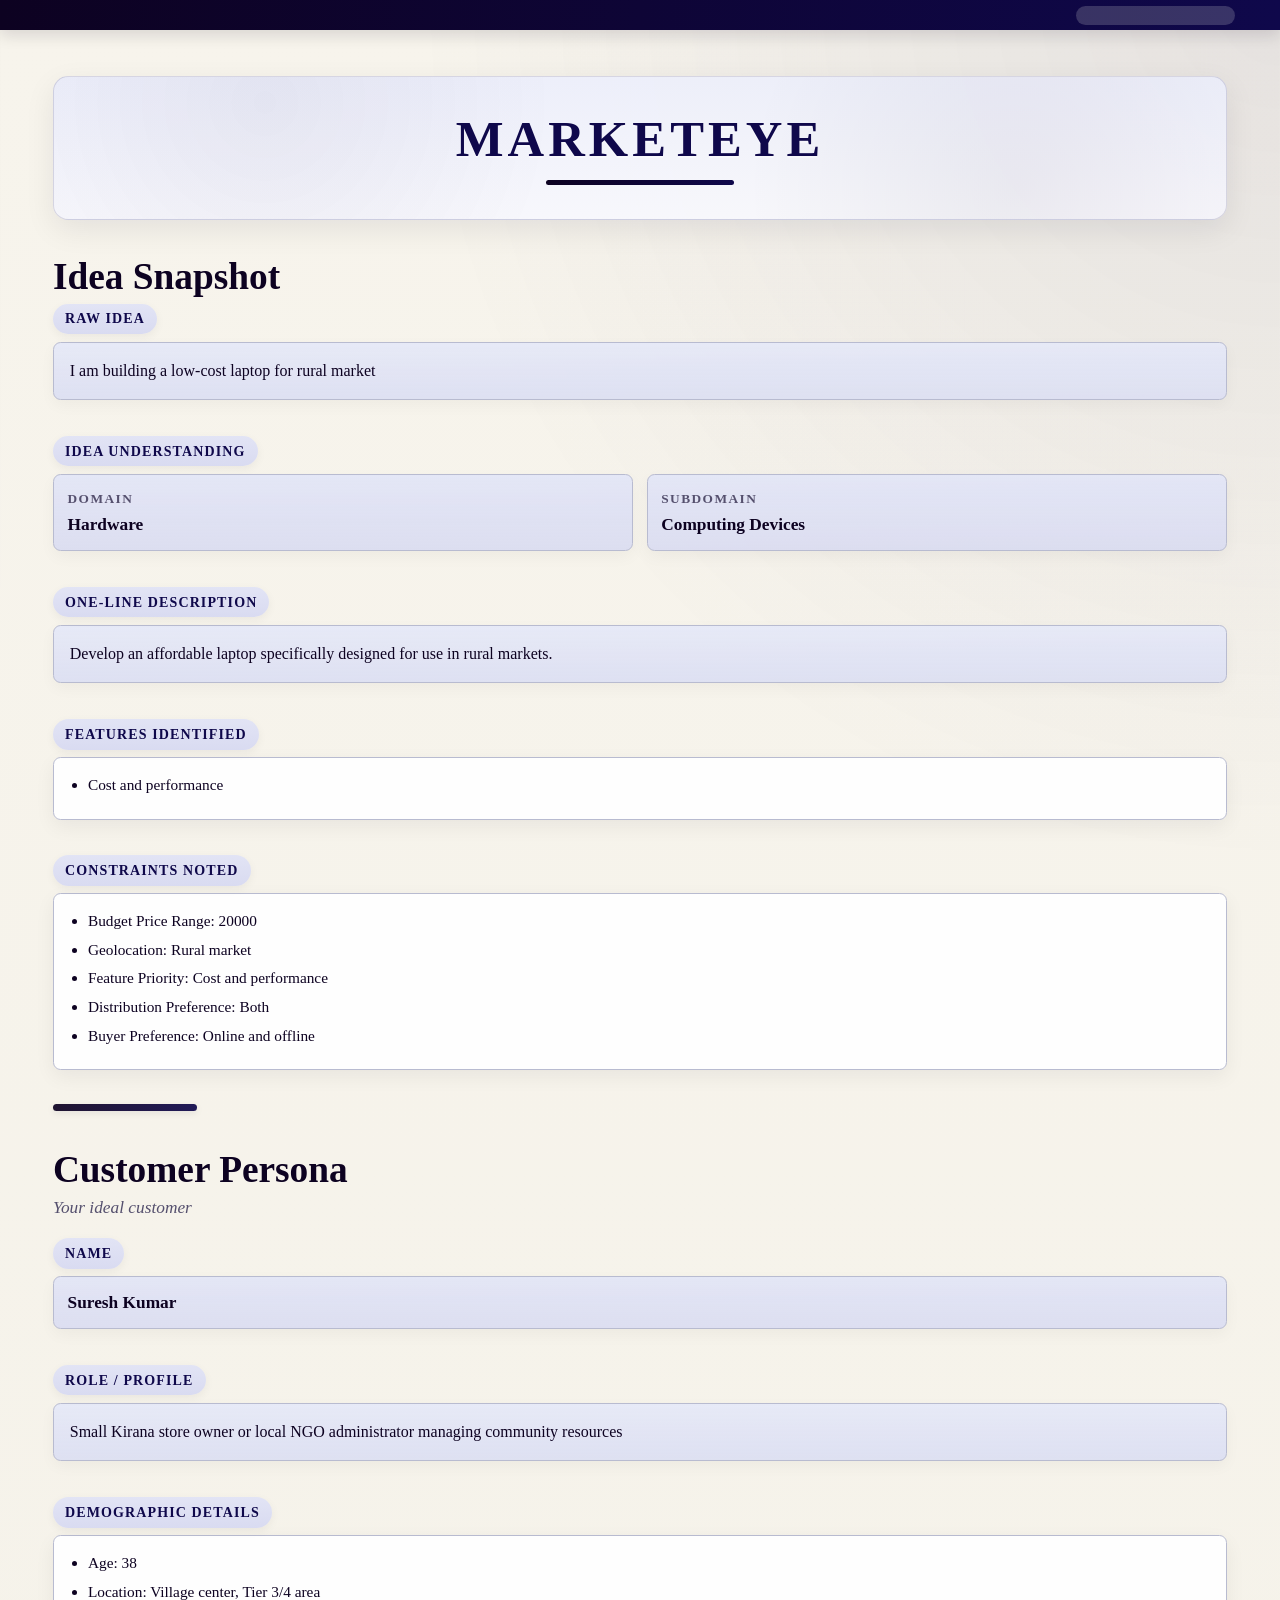
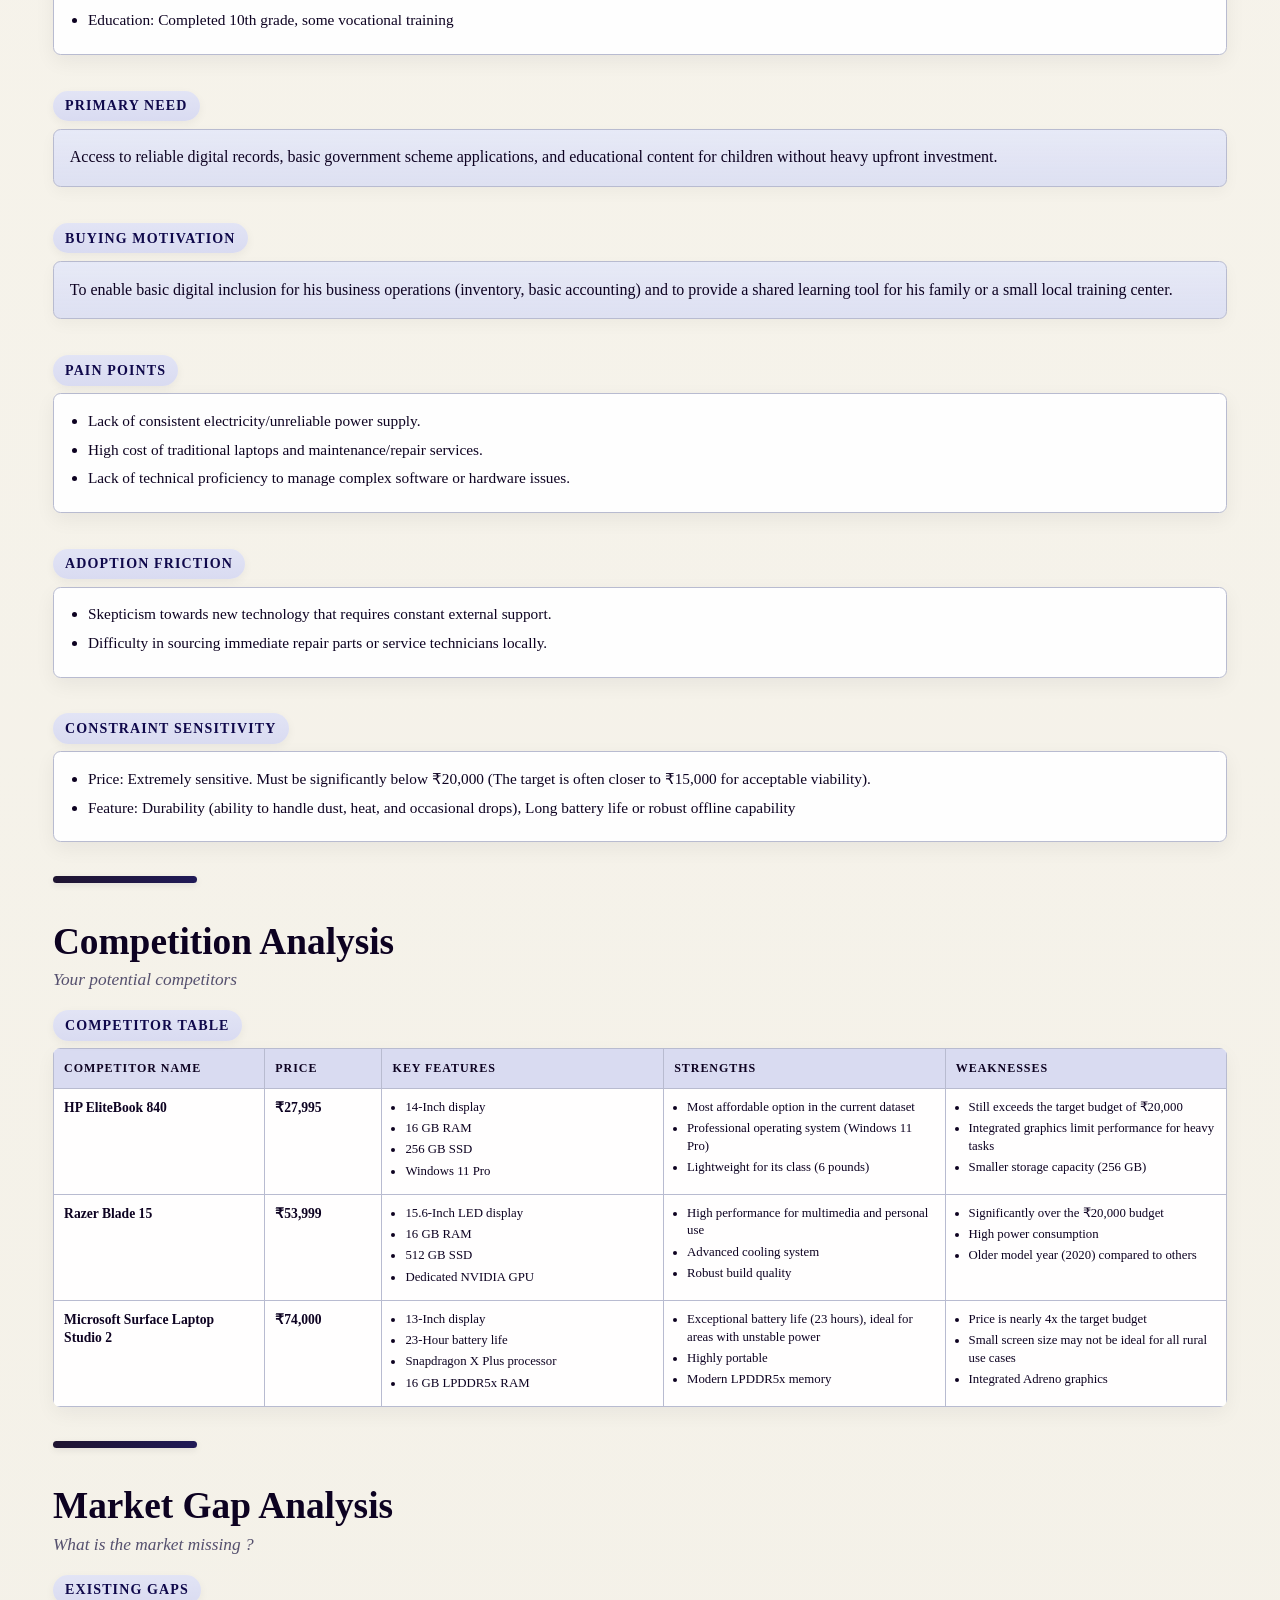
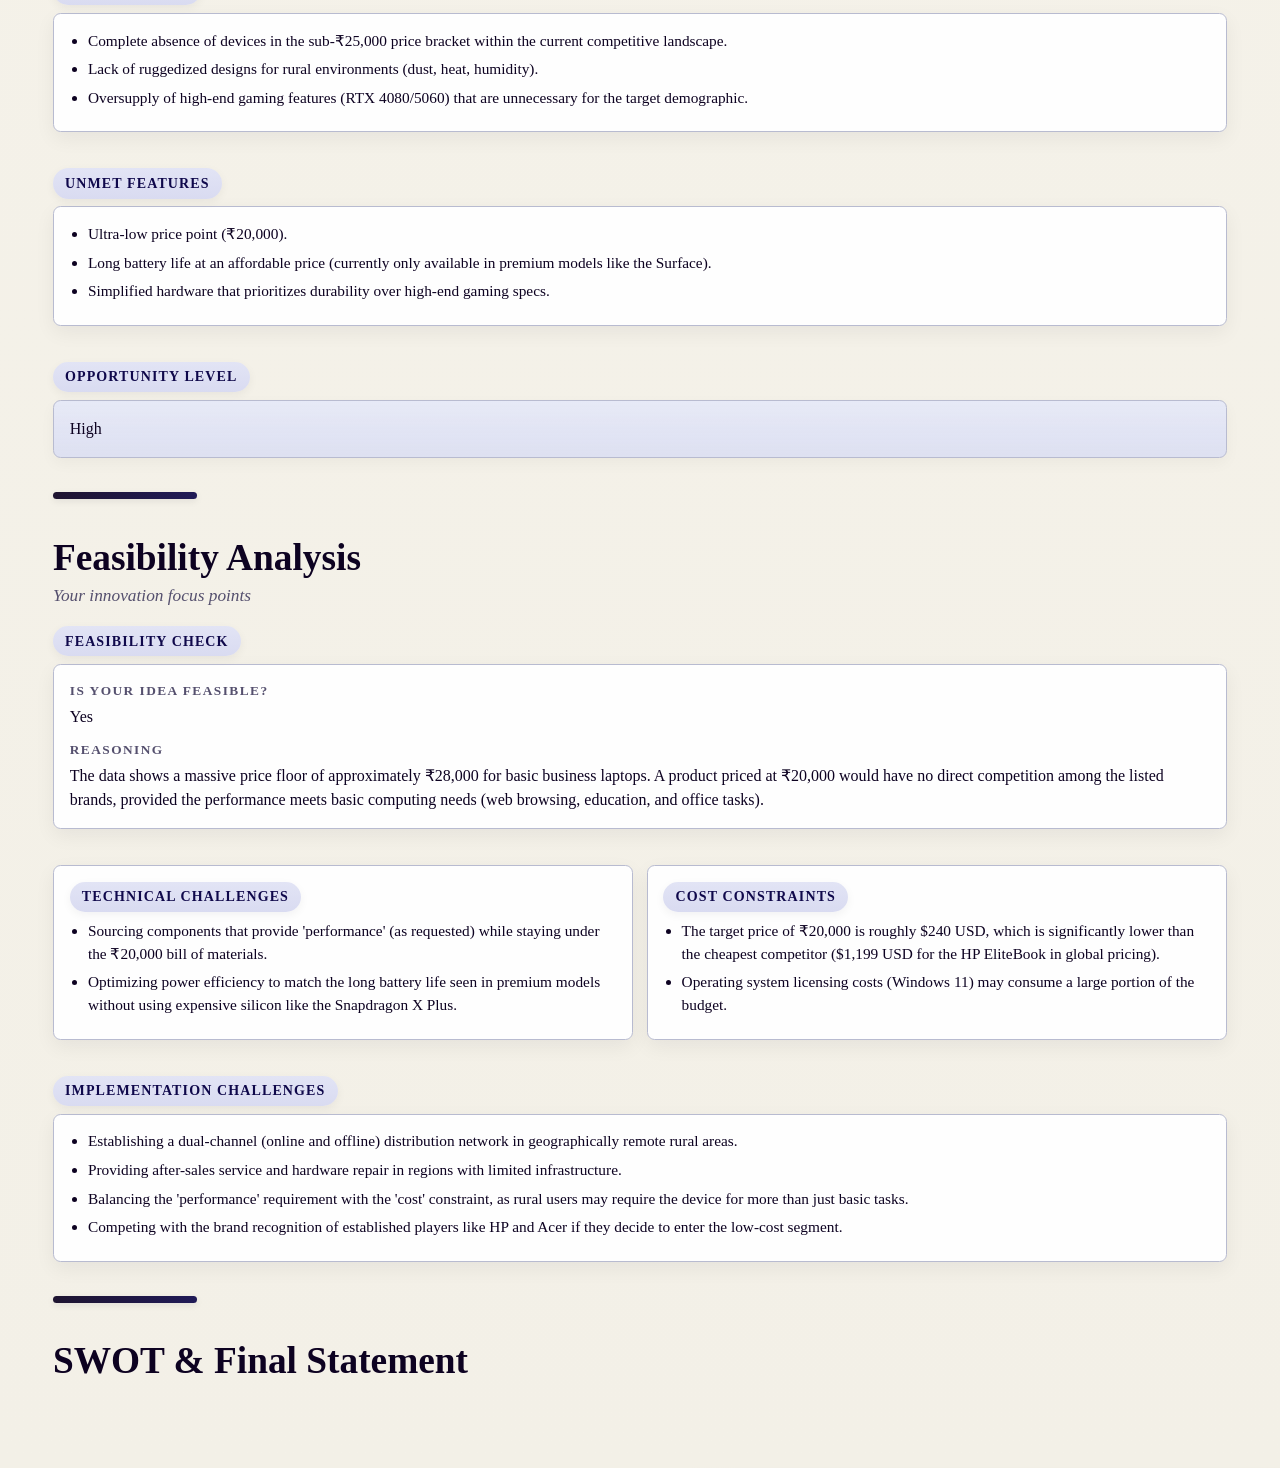
<file: outputs/six_page_preview.html>
<!DOCTYPE html>
<html lang="en">
<head>
    <meta charset="UTF-8">
    <title>MarketEye Project Report</title>
    <style>
        @page {
            size: A4;
            margin: 0;
        }

        :root {
            --ink: #0D0221;
            --accent: #0F084B;
            --surface: #D9DBF1;
            --paper: #F9F9ED;
            --line: #B8BBD0;
            --muted: #55506E;
            --white: #FFFFFF;
        }

        * {
            box-sizing: border-box;
        }

        body {
            margin: 0;
            font-family: "Cambria", "Times New Roman", serif;
            color: var(--ink);
            background: #F3F0E7;
            font-size: 11.5pt;
            line-height: 1.52;
        }

        .report {
            background:
                radial-gradient(circle at top right, rgba(15, 8, 75, 0.08), transparent 18%),
                linear-gradient(180deg, #F7F4EC 0%, #F3F0E7 100%);
            min-height: 100vh;
            padding: 0 14mm 14mm;
            position: relative;
        }

        .topbar {
            height: 8mm;
            margin: 0 -14mm 12mm;
            background: linear-gradient(90deg, var(--ink) 0%, var(--accent) 100%);
            position: relative;
            box-shadow: 0 1.6mm 4mm rgba(13, 2, 33, 0.12);
        }

        .topbar::after {
            content: "";
            position: absolute;
            right: 12mm;
            top: 1.5mm;
            width: 42mm;
            height: 5mm;
            border-radius: 999px;
            background: rgba(249, 249, 237, 0.18);
        }

        .brand-hero {
            margin: 2mm 0 10mm;
            padding: 10mm 8mm 9mm;
            border: 1px solid rgba(15, 8, 75, 0.14);
            border-radius: 4mm;
            background:
                linear-gradient(180deg, rgba(236, 238, 250, 0.96) 0%, rgba(247, 247, 252, 0.96) 100%);
            box-shadow: 0 2.6mm 8mm rgba(13, 2, 33, 0.08);
            text-align: center;
            position: relative;
            overflow: hidden;
        }

        .brand-hero::before {
            content: "";
            position: absolute;
            inset: 0;
            background:
                radial-gradient(circle at 18% 18%, rgba(15, 8, 75, 0.05), transparent 30%),
                radial-gradient(circle at 82% 78%, rgba(13, 2, 33, 0.05), transparent 28%);
            pointer-events: none;
        }

        .brand-mark {
            font-size: 38pt;
            line-height: 1;
            font-weight: 800;
            color: var(--accent);
            letter-spacing: 0.08em;
            text-transform: uppercase;
            position: relative;
            z-index: 1;
            text-shadow: 0 0.4mm 0 rgba(255, 255, 255, 0.4);
        }

        .brand-rule {
            width: 50mm;
            height: 1.2mm;
            margin: 4mm auto 0;
            border-radius: 999px;
            background: linear-gradient(90deg, var(--ink) 0%, var(--accent) 100%);
            position: relative;
            z-index: 1;
        }

        .section-block {
            margin-bottom: 9mm;
            padding-top: 12mm;
            page-break-inside: auto;
            position: relative;
        }

        .section-block::before {
            content: "";
            position: absolute;
            top: 0;
            left: 0;
            width: 38mm;
            height: 1.8mm;
            border-radius: 999px;
            background: linear-gradient(90deg, var(--ink) 0%, var(--accent) 100%);
            opacity: 0.92;
            box-shadow: 0 0.6mm 2mm rgba(13, 2, 33, 0.08);
        }

        .section-block:first-of-type {
            padding-top: 0;
        }

        .section-block:first-of-type::before {
            display: none;
        }

        .page-title {
            margin: 0 0 1.6mm;
            font-size: 28pt;
            line-height: 1.08;
            font-weight: 800;
            color: var(--ink);
            break-after: avoid-page;
            page-break-after: avoid;
        }

        .page-subtitle {
            margin: 0 0 5mm;
            font-size: 13pt;
            line-height: 1.35;
            color: var(--muted);
            font-style: italic;
            break-after: avoid-page;
            page-break-after: avoid;
        }

        .section {
            margin-bottom: 4.5mm;
            page-break-inside: auto;
            break-inside: avoid-page;
        }

        .section + .section {
            padding-top: 5mm;
        }

        .section-label {
            display: inline-block;
            margin-bottom: 2mm;
            padding: 1.2mm 3.2mm;
            border-radius: 999px;
            background: linear-gradient(180deg, #E2E4F5 0%, var(--surface) 100%);
            color: var(--accent);
            font-size: 10.5pt;
            font-weight: 800;
            letter-spacing: 0.08em;
            text-transform: uppercase;
            break-after: avoid-page;
            page-break-after: avoid;
            box-shadow: 0 0.8mm 2.4mm rgba(13, 2, 33, 0.05);
        }

        .panel {
            border: 1px solid var(--line);
            border-radius: 2mm;
            background: rgba(255, 255, 255, 0.94);
            padding: 4.2mm;
            box-shadow: 0 1.8mm 5.4mm rgba(13, 2, 33, 0.06);
        }

        .grid-2 {
            display: grid;
            grid-template-columns: repeat(2, minmax(0, 1fr));
            gap: 3.5mm;
        }

        .kv {
            border: 1px solid var(--line);
            border-radius: 2mm;
            background: linear-gradient(180deg, rgba(227, 230, 246, 0.98) 0%, rgba(217, 219, 241, 0.88) 100%);
            padding: 3.6mm;
            box-shadow: 0 1.5mm 4.2mm rgba(13, 2, 33, 0.04);
        }

        .kv-label {
            margin-bottom: 1mm;
            font-size: 10pt;
            text-transform: uppercase;
            letter-spacing: 0.11em;
            color: var(--muted);
            font-weight: 800;
        }

        .kv-value {
            font-size: 13pt;
            line-height: 1.38;
            font-weight: 700;
        }

        .body-value {
            font-size: 12pt;
            line-height: 1.5;
            font-weight: 400;
        }

        .text-block {
            border: 1px solid var(--line);
            border-radius: 2mm;
            background: linear-gradient(180deg, rgba(230, 233, 247, 0.98) 0%, rgba(220, 223, 242, 0.92) 100%);
            padding: 4.2mm;
            font-size: 12pt;
            line-height: 1.55;
            box-shadow: 0 1.4mm 4mm rgba(13, 2, 33, 0.04);
        }

        .list {
            margin: 0;
            padding-left: 4.8mm;
            font-size: 11.5pt;
            line-height: 1.5;
        }

        .list li {
            margin-bottom: 1.5mm;
        }

        table {
            width: 100%;
            border-collapse: collapse;
            table-layout: fixed;
            background: rgba(255, 255, 255, 0.96);
            border-radius: 2mm;
            overflow: hidden;
            box-shadow: 0 1.8mm 5mm rgba(13, 2, 33, 0.05);
        }

        th, td {
            border: 1px solid var(--line);
            padding: 2.7mm;
            text-align: left;
            vertical-align: top;
        }

        th {
            background: var(--surface);
            color: var(--ink);
            font-size: 9pt;
            text-transform: uppercase;
            letter-spacing: 0.08em;
            font-weight: 800;
        }

        .cell-text {
            font-size: 10.2pt;
            line-height: 1.34;
            font-weight: 700;
        }

        .cell-list {
            margin: 0;
            padding-left: 3.4mm;
            font-size: 9.6pt;
            line-height: 1.36;
        }

        .cell-list li {
            margin-bottom: 1mm;
        }

        .swot-grid {
            display: grid;
            grid-template-columns: repeat(2, minmax(0, 1fr));
            gap: 3.5mm;
        }

        .swot-box {
            border: 1px solid var(--line);
            border-radius: 2mm;
            background: rgba(255, 255, 255, 0.93);
            padding: 3.7mm;
            box-shadow: 0 1.6mm 4.4mm rgba(13, 2, 33, 0.05);
        }

        .swot-title {
            margin: 0 0 1.8mm;
            font-size: 14pt;
            line-height: 1.2;
            color: var(--accent);
            font-weight: 800;
        }
    </style>
</head>
<body>
    <main class="report">
        <div class="topbar"></div>

        <section class="section-block">
            <div class="brand-hero">
                <div class="brand-mark">MarketEye</div>
                <div class="brand-rule"></div>
            </div>
            <h1 class="page-title">Idea Snapshot</h1>

            <div class="section">
                <div class="section-label">Raw Idea</div>
                <div class="text-block">I am building a low-cost laptop for rural market</div>
            </div>

            <div class="section">
                <div class="section-label">Idea Understanding</div>
                <div class="grid-2">
                    <div class="kv">
                        <div class="kv-label">Domain</div>
                        <div class="kv-value">Hardware</div>
                    </div>
                    <div class="kv">
                        <div class="kv-label">Subdomain</div>
                        <div class="kv-value">Computing Devices</div>
                    </div>
                </div>
            </div>

            <div class="section">
                <div class="section-label">One-Line Description</div>
                <div class="text-block">Develop an affordable laptop specifically designed for use in rural markets.</div>
            </div>

            <div class="section">
                <div class="section-label">Features Identified</div>
                <div class="panel">
                    <ul class="list">
                        <li>Cost and performance</li>
                    </ul>
                </div>
            </div>

            <div class="section">
                <div class="section-label">Constraints Noted</div>
                <div class="panel">
                    <ul class="list">
                        <li>Budget Price Range: 20000</li>
                        <li>Geolocation: Rural market</li>
                        <li>Feature Priority: Cost and performance</li>
                        <li>Distribution Preference: Both</li>
                        <li>Buyer Preference: Online and offline</li>
                    </ul>
                </div>
            </div>
        </section>

        <section class="section-block">
            <h1 class="page-title">Customer Persona</h1>
            <p class="page-subtitle">Your ideal customer</p>

            <div class="section">
                <div class="section-label">Name</div>
                <div class="kv">
                    <div class="kv-value">Suresh Kumar</div>
                </div>
            </div>

            <div class="section">
                <div class="section-label">Role / Profile</div>
                <div class="text-block">Small Kirana store owner or local NGO administrator managing community resources</div>
            </div>

            <div class="section">
                <div class="section-label">Demographic Details</div>
                <div class="panel">
                    <ul class="list">
                        <li>Age: 38</li>
                        <li>Location: Village center, Tier 3/4 area</li>
                        <li>Education: Completed 10th grade, some vocational training</li>
                    </ul>
                </div>
            </div>

            <div class="section">
                <div class="section-label">Primary Need</div>
                <div class="text-block">Access to reliable digital records, basic government scheme applications, and educational content for children without heavy upfront investment.</div>
            </div>

            <div class="section">
                <div class="section-label">Buying Motivation</div>
                <div class="text-block">To enable basic digital inclusion for his business operations (inventory, basic accounting) and to provide a shared learning tool for his family or a small local training center.</div>
            </div>

            <div class="section">
                <div class="section-label">Pain Points</div>
                <div class="panel">
                    <ul class="list">
                        <li>Lack of consistent electricity/unreliable power supply.</li>
                        <li>High cost of traditional laptops and maintenance/repair services.</li>
                        <li>Lack of technical proficiency to manage complex software or hardware issues.</li>
                    </ul>
                </div>
            </div>

            <div class="section">
                <div class="section-label">Adoption Friction</div>
                <div class="panel">
                    <ul class="list">
                        <li>Skepticism towards new technology that requires constant external support.</li>
                        <li>Difficulty in sourcing immediate repair parts or service technicians locally.</li>
                    </ul>
                </div>
            </div>

            <div class="section">
                <div class="section-label">Constraint Sensitivity</div>
                <div class="panel">
                    <ul class="list">
                        <li>Price: Extremely sensitive. Must be significantly below ₹20,000 (The target is often closer to ₹15,000 for acceptable viability).</li>
                        <li>Feature: Durability (ability to handle dust, heat, and occasional drops), Long battery life or robust offline capability</li>
                    </ul>
                </div>
            </div>
        </section>

        <section class="section-block">
            <h1 class="page-title">Competition Analysis</h1>
            <p class="page-subtitle">Your potential competitors</p>

            <div class="section">
                <div class="section-label">Competitor Table</div>
                <table>
                    <colgroup>
                        <col style="width: 18%;">
                        <col style="width: 10%;">
                        <col style="width: 24%;">
                        <col style="width: 24%;">
                        <col style="width: 24%;">
                    </colgroup>
                    <thead>
                        <tr>
                            <th>Competitor Name</th>
                            <th>Price</th>
                            <th>Key Features</th>
                            <th>Strengths</th>
                            <th>Weaknesses</th>
                        </tr>
                    </thead>
                    <tbody>
                        <tr>
                            <td><div class="cell-text">HP EliteBook 840</div></td>
                            <td><div class="cell-text">₹27,995</div></td>
                            <td>
                                <ul class="cell-list">
                                    <li>14-Inch display</li>
                                    <li>16 GB RAM</li>
                                    <li>256 GB SSD</li>
                                    <li>Windows 11 Pro</li>
                                </ul>
                            </td>
                            <td>
                                <ul class="cell-list">
                                    <li>Most affordable option in the current dataset</li>
                                    <li>Professional operating system (Windows 11 Pro)</li>
                                    <li>Lightweight for its class (6 pounds)</li>
                                </ul>
                            </td>
                            <td>
                                <ul class="cell-list">
                                    <li>Still exceeds the target budget of ₹20,000</li>
                                    <li>Integrated graphics limit performance for heavy tasks</li>
                                    <li>Smaller storage capacity (256 GB)</li>
                                </ul>
                            </td>
                        </tr>
                        <tr>
                            <td><div class="cell-text">Razer Blade 15</div></td>
                            <td><div class="cell-text">₹53,999</div></td>
                            <td>
                                <ul class="cell-list">
                                    <li>15.6-Inch LED display</li>
                                    <li>16 GB RAM</li>
                                    <li>512 GB SSD</li>
                                    <li>Dedicated NVIDIA GPU</li>
                                </ul>
                            </td>
                            <td>
                                <ul class="cell-list">
                                    <li>High performance for multimedia and personal use</li>
                                    <li>Advanced cooling system</li>
                                    <li>Robust build quality</li>
                                </ul>
                            </td>
                            <td>
                                <ul class="cell-list">
                                    <li>Significantly over the ₹20,000 budget</li>
                                    <li>High power consumption</li>
                                    <li>Older model year (2020) compared to others</li>
                                </ul>
                            </td>
                        </tr>
                        <tr>
                            <td><div class="cell-text">Microsoft Surface Laptop Studio 2</div></td>
                            <td><div class="cell-text">₹74,000</div></td>
                            <td>
                                <ul class="cell-list">
                                    <li>13-Inch display</li>
                                    <li>23-Hour battery life</li>
                                    <li>Snapdragon X Plus processor</li>
                                    <li>16 GB LPDDR5x RAM</li>
                                </ul>
                            </td>
                            <td>
                                <ul class="cell-list">
                                    <li>Exceptional battery life (23 hours), ideal for areas with unstable power</li>
                                    <li>Highly portable</li>
                                    <li>Modern LPDDR5x memory</li>
                                </ul>
                            </td>
                            <td>
                                <ul class="cell-list">
                                    <li>Price is nearly 4x the target budget</li>
                                    <li>Small screen size may not be ideal for all rural use cases</li>
                                    <li>Integrated Adreno graphics</li>
                                </ul>
                            </td>
                        </tr>
                    </tbody>
                </table>
            </div>
        </section>

        <section class="section-block">
            <h1 class="page-title">Market Gap Analysis</h1>
            <p class="page-subtitle">What is the market missing ?</p>

            <div class="section">
                <div class="section-label">Existing Gaps</div>
                <div class="panel">
                    <ul class="list">
                        <li>Complete absence of devices in the sub-₹25,000 price bracket within the current competitive landscape.</li>
                        <li>Lack of ruggedized designs for rural environments (dust, heat, humidity).</li>
                        <li>Oversupply of high-end gaming features (RTX 4080/5060) that are unnecessary for the target demographic.</li>
                    </ul>
                </div>
            </div>

            <div class="section">
                <div class="section-label">Unmet Features</div>
                <div class="panel">
                    <ul class="list">
                        <li>Ultra-low price point (₹20,000).</li>
                        <li>Long battery life at an affordable price (currently only available in premium models like the Surface).</li>
                        <li>Simplified hardware that prioritizes durability over high-end gaming specs.</li>
                    </ul>
                </div>
            </div>

            <div class="section">
                <div class="section-label">Opportunity Level</div>
                <div class="text-block">High</div>
            </div>
        </section>

        <section class="section-block">
            <h1 class="page-title">Feasibility Analysis</h1>
            <p class="page-subtitle">Your innovation focus points</p>


            <div class="section">
                <div class="section-label">Feasibility Check</div>
                <div class="panel">
                    <div class="kv-label">Is your idea feasible?</div>
                    <div class="body-value" style="margin-bottom: 3mm;">Yes</div>
                    <div class="kv-label">Reasoning</div>
                    <div class="body-value">The data shows a massive price floor of approximately ₹28,000 for basic business laptops. A product priced at ₹20,000 would have no direct competition among the listed brands, provided the performance meets basic computing needs (web browsing, education, and office tasks).</div>
                </div>
            </div>

            <div class="section">
                <div class="grid-2">
                    <div class="panel">
                        <div class="section-label">Technical Challenges</div>
                        <ul class="list">
                            <li>Sourcing components that provide &#39;performance&#39; (as requested) while staying under the ₹20,000 bill of materials.</li>
                            <li>Optimizing power efficiency to match the long battery life seen in premium models without using expensive silicon like the Snapdragon X Plus.</li>
                        </ul>
                    </div>
                    <div class="panel">
                        <div class="section-label">Cost Constraints</div>
                        <ul class="list">
                            <li>The target price of ₹20,000 is roughly $240 USD, which is significantly lower than the cheapest competitor ($1,199 USD for the HP EliteBook in global pricing).</li>
                            <li>Operating system licensing costs (Windows 11) may consume a large portion of the budget.</li>
                        </ul>
                    </div>
                </div>
            </div>

            <div class="section">
                <div class="section-label">Implementation Challenges</div>
                <div class="panel">
                    <ul class="list">
                        <li>Establishing a dual-channel (online and offline) distribution network in geographically remote rural areas.</li>
                        <li>Providing after-sales service and hardware repair in regions with limited infrastructure.</li>
                        <li>Balancing the &#39;performance&#39; requirement with the &#39;cost&#39; constraint, as rural users may require the device for more than just basic tasks.</li>
                        <li>Competing with the brand recognition of established players like HP and Acer if they decide to enter the low-cost segment.</li>
                    </ul>
                </div>
            </div>
        </section>

        <section class="section-block">
            <h1 class="page-title">SWOT &amp; Final Statement</h1>


        </section>
    </main>
</body>
</html>
</file>
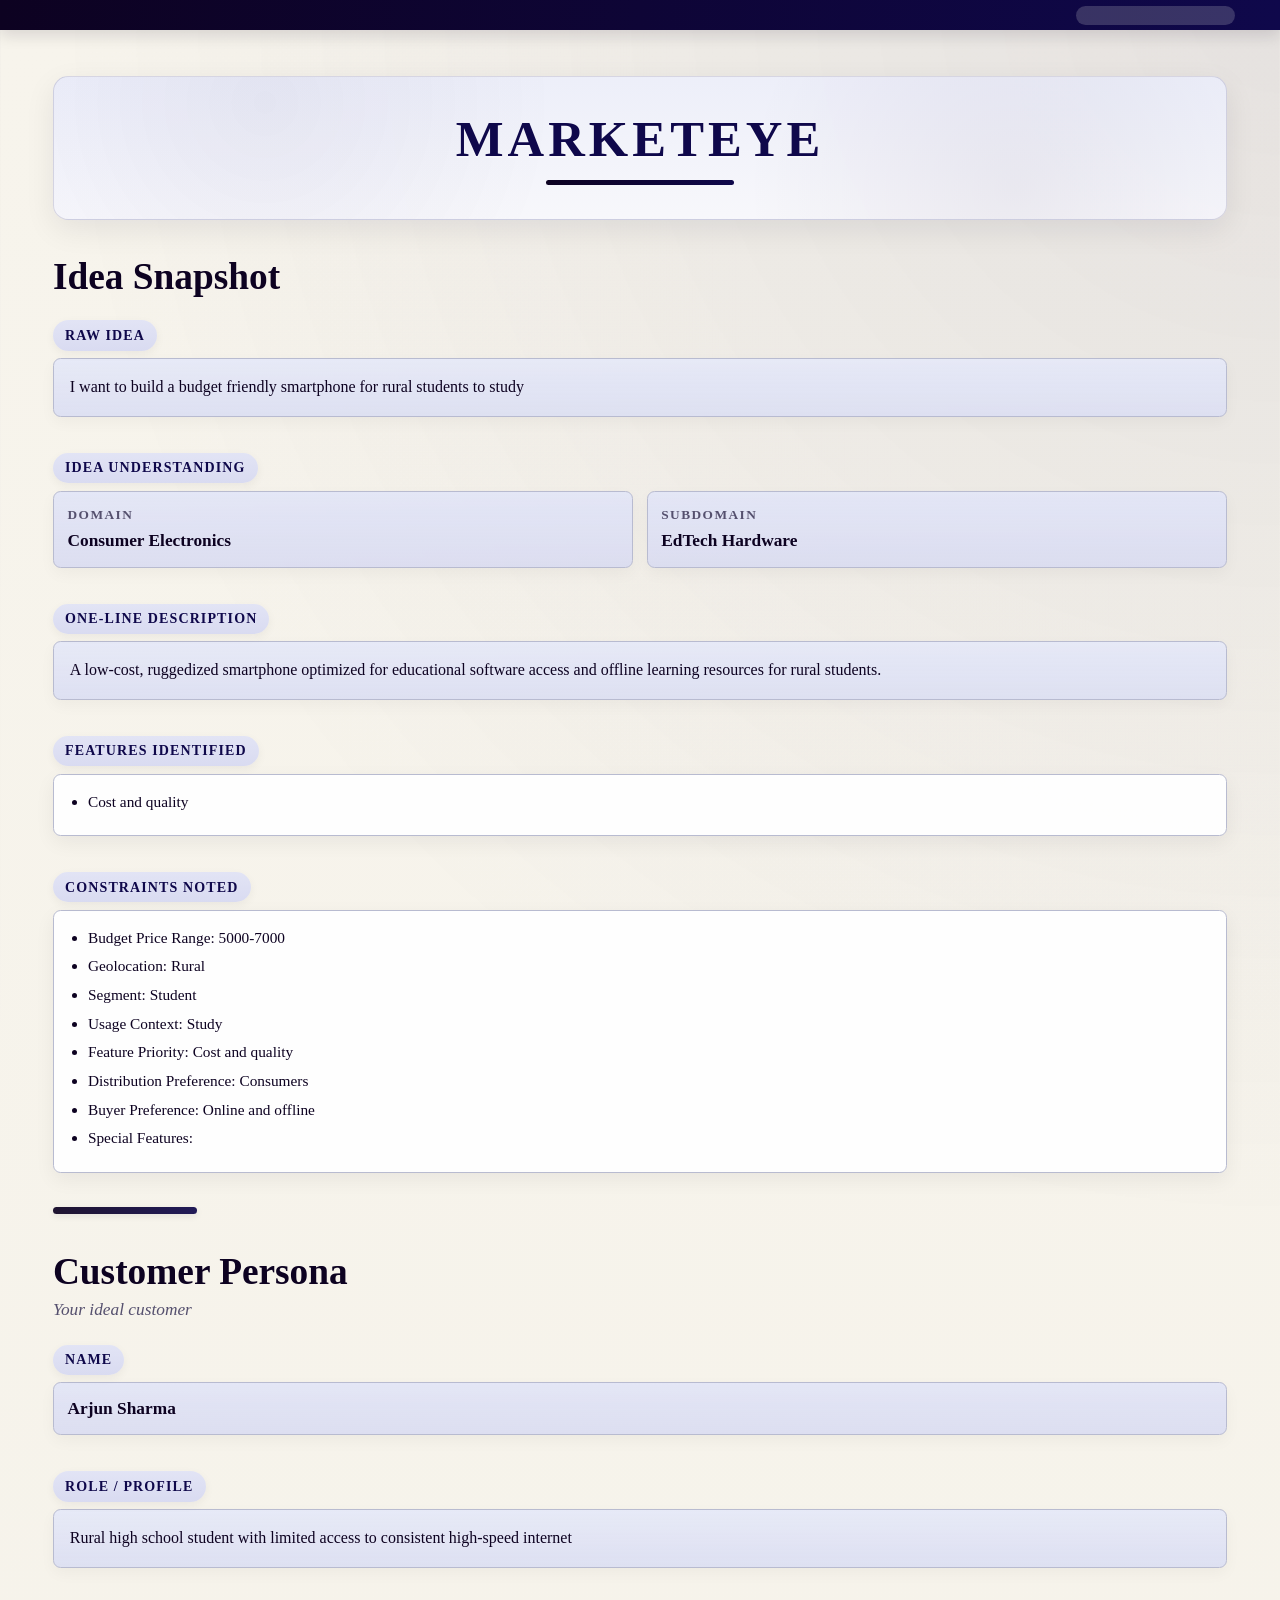
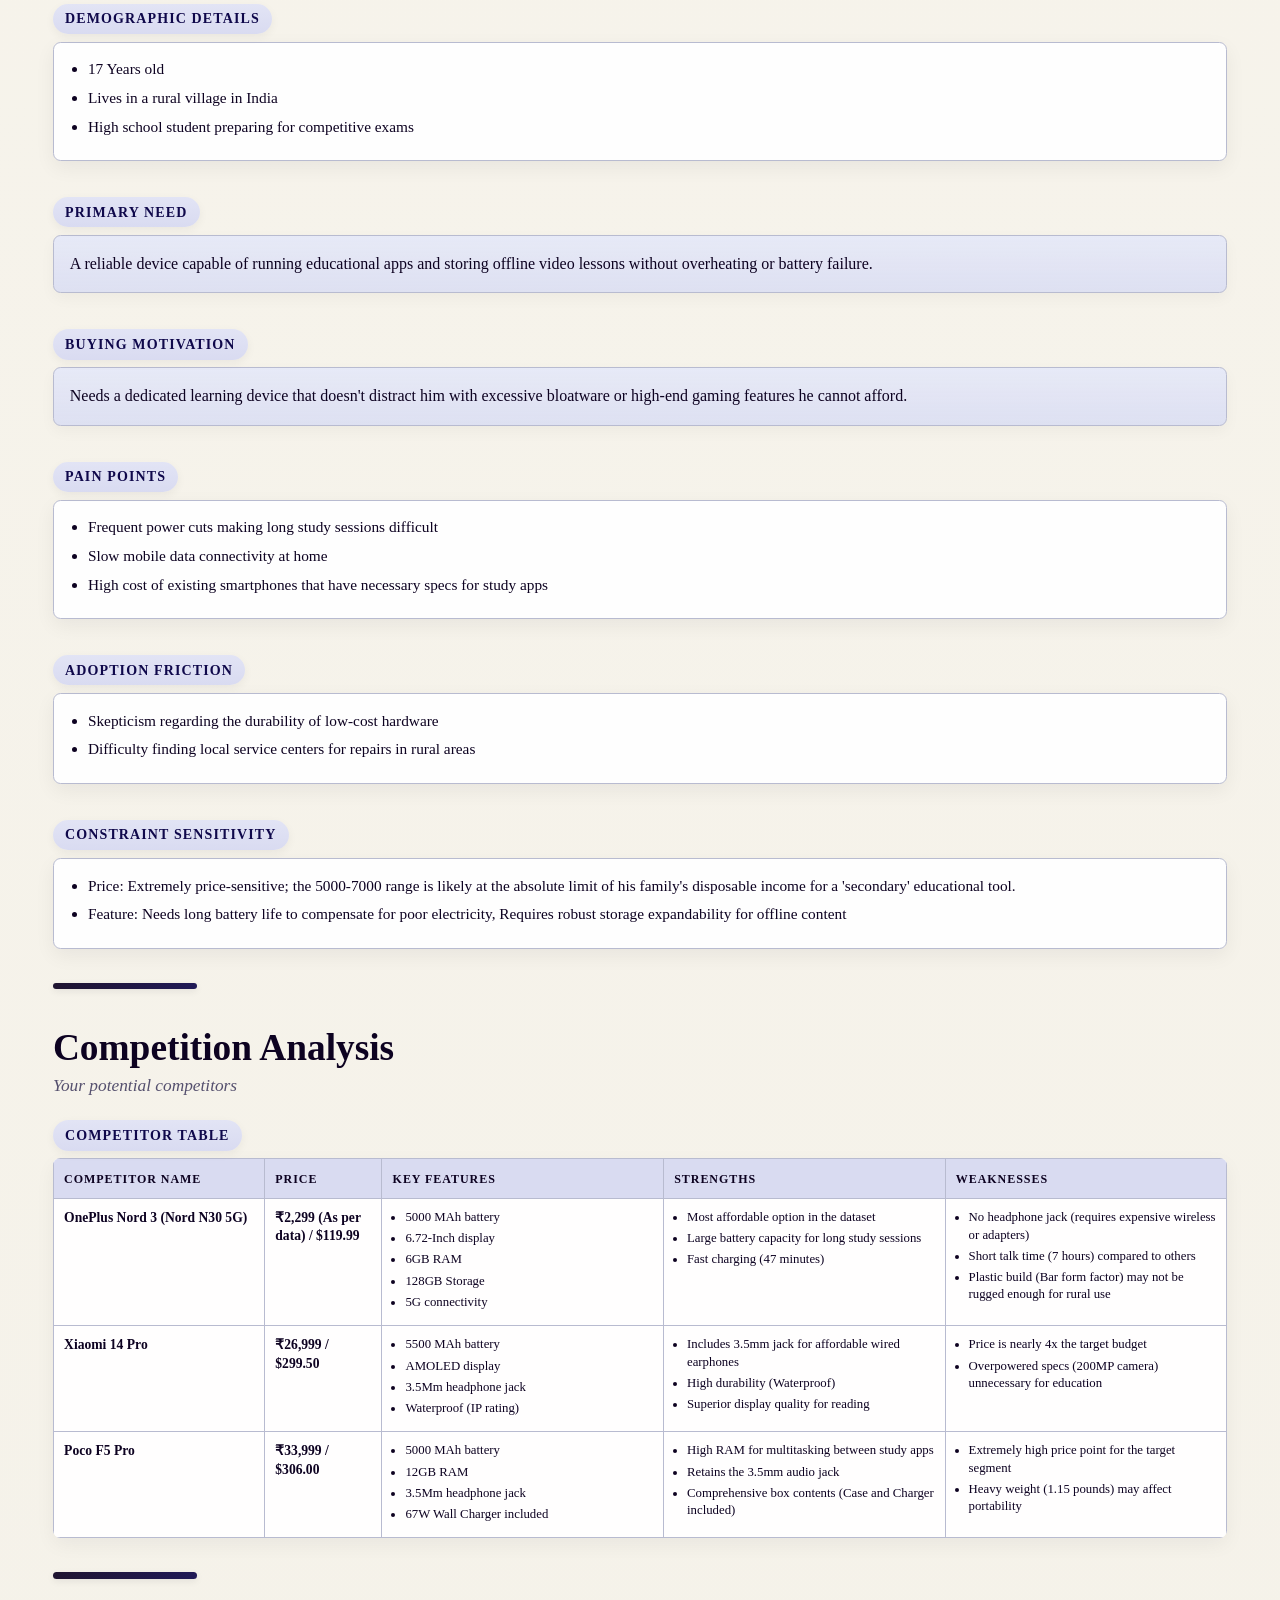
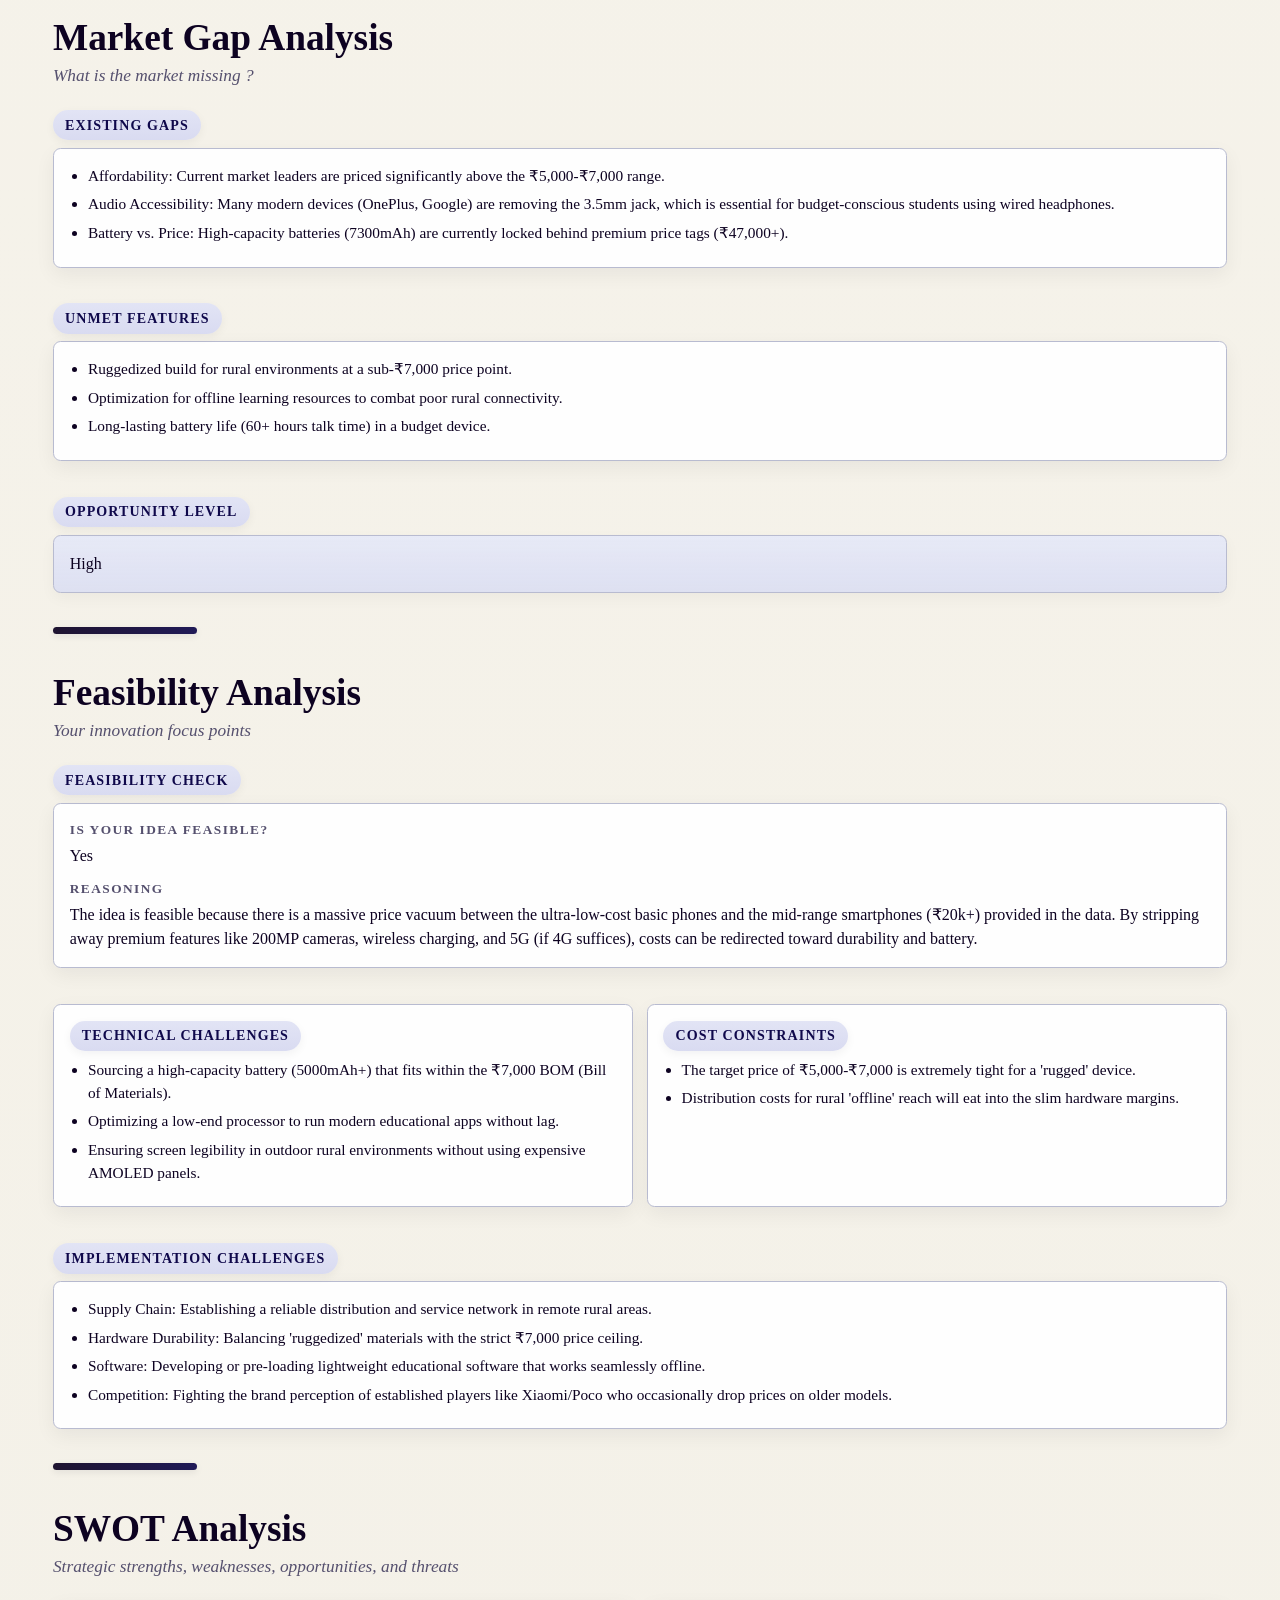
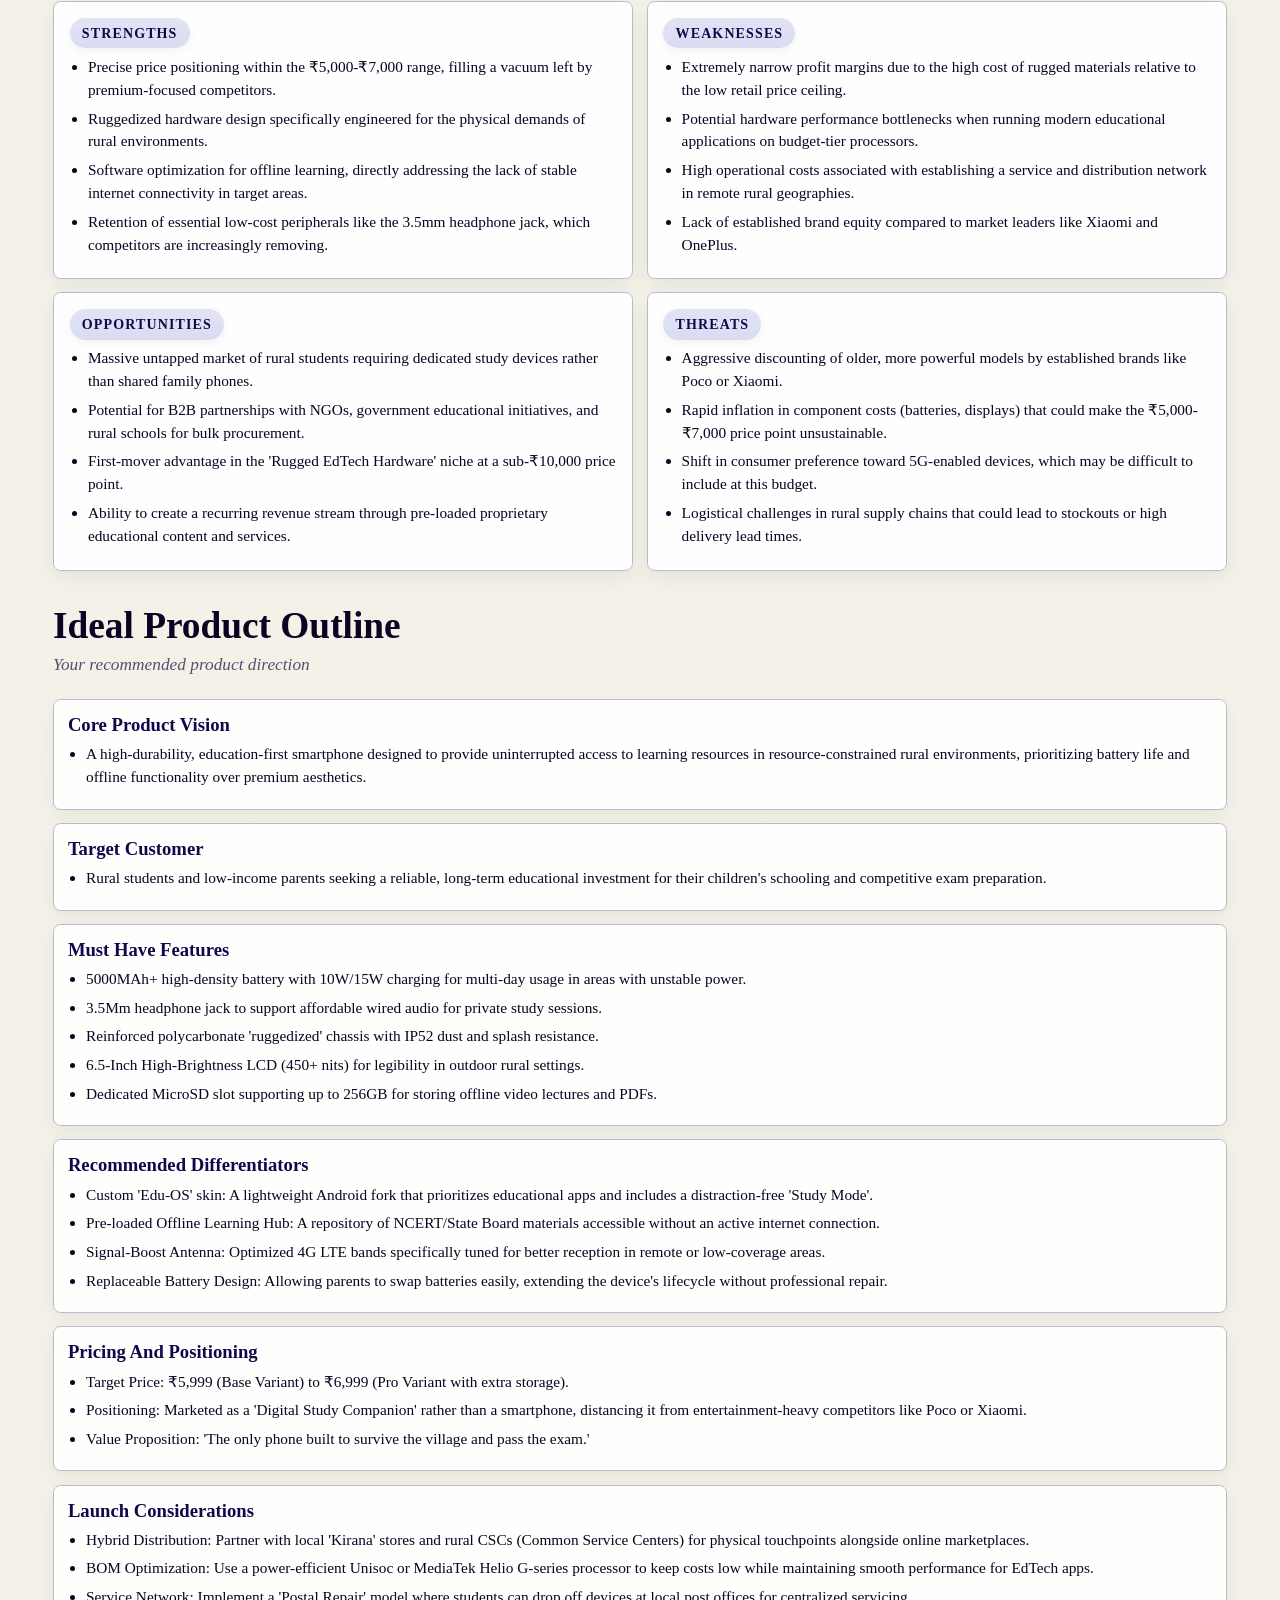
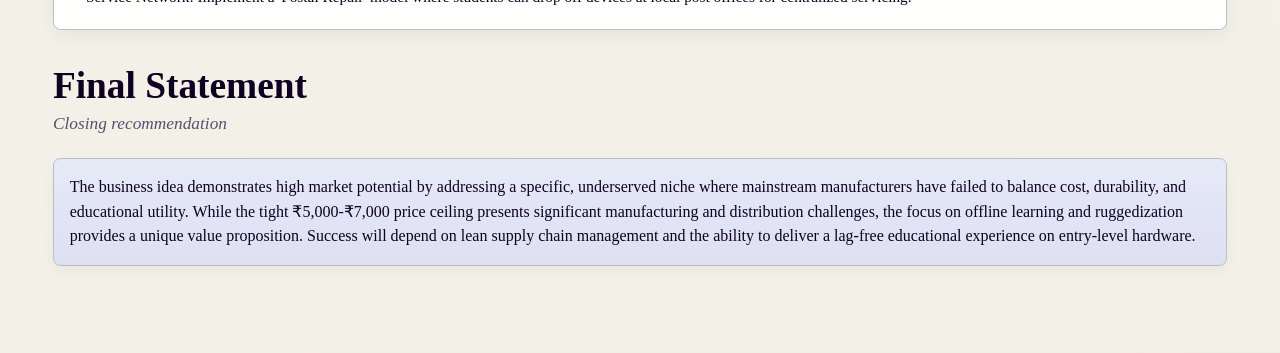
<file: outputs/web_exports/user_143583a6.html>
<!DOCTYPE html>
<html lang="en">
<head>
    <meta charset="UTF-8">
    <title>MarketEye Project Report</title>
    <style>
        @page {
            size: A4;
            margin: 0;
        }

        :root {
            --ink: #0D0221;
            --accent: #0F084B;
            --surface: #D9DBF1;
            --paper: #F9F9ED;
            --line: #B8BBD0;
            --muted: #55506E;
            --white: #FFFFFF;
        }

        * {
            box-sizing: border-box;
        }

        body {
            margin: 0;
            font-family: "Cambria", "Times New Roman", serif;
            color: var(--ink);
            background: #F3F0E7;
            font-size: 11.5pt;
            line-height: 1.52;
        }

        .report {
            background:
                radial-gradient(circle at top right, rgba(15, 8, 75, 0.08), transparent 18%),
                linear-gradient(180deg, #F7F4EC 0%, #F3F0E7 100%);
            min-height: 100vh;
            padding: 0 14mm 14mm;
            position: relative;
        }

        .topbar {
            height: 8mm;
            margin: 0 -14mm 12mm;
            background: linear-gradient(90deg, var(--ink) 0%, var(--accent) 100%);
            position: relative;
            box-shadow: 0 1.6mm 4mm rgba(13, 2, 33, 0.12);
        }

        .topbar::after {
            content: "";
            position: absolute;
            right: 12mm;
            top: 1.5mm;
            width: 42mm;
            height: 5mm;
            border-radius: 999px;
            background: rgba(249, 249, 237, 0.18);
        }

        .brand-hero {
            margin: 2mm 0 10mm;
            padding: 10mm 8mm 9mm;
            border: 1px solid rgba(15, 8, 75, 0.14);
            border-radius: 4mm;
            background:
                linear-gradient(180deg, rgba(236, 238, 250, 0.96) 0%, rgba(247, 247, 252, 0.96) 100%);
            box-shadow: 0 2.6mm 8mm rgba(13, 2, 33, 0.08);
            text-align: center;
            position: relative;
            overflow: hidden;
        }

        .brand-hero::before {
            content: "";
            position: absolute;
            inset: 0;
            background:
                radial-gradient(circle at 18% 18%, rgba(15, 8, 75, 0.05), transparent 30%),
                radial-gradient(circle at 82% 78%, rgba(13, 2, 33, 0.05), transparent 28%);
            pointer-events: none;
        }

        .brand-mark {
            font-size: 38pt;
            line-height: 1;
            font-weight: 800;
            color: var(--accent);
            letter-spacing: 0.08em;
            text-transform: uppercase;
            position: relative;
            z-index: 1;
            text-shadow: 0 0.4mm 0 rgba(255, 255, 255, 0.4);
        }

        .brand-rule {
            width: 50mm;
            height: 1.2mm;
            margin: 4mm auto 0;
            border-radius: 999px;
            background: linear-gradient(90deg, var(--ink) 0%, var(--accent) 100%);
            position: relative;
            z-index: 1;
        }

        .section-block {
            margin-bottom: 9mm;
            padding-top: 12mm;
            page-break-inside: auto;
            position: relative;
            break-inside: auto;
        }

        .section-block::before {
            content: "";
            position: absolute;
            top: 0;
            left: 0;
            width: 38mm;
            height: 1.8mm;
            border-radius: 999px;
            background: linear-gradient(90deg, var(--ink) 0%, var(--accent) 100%);
            opacity: 0.92;
            box-shadow: 0 0.6mm 2mm rgba(13, 2, 33, 0.08);
        }

        .section-block:first-of-type {
            padding-top: 0;
        }

        .section-block:first-of-type::before {
            display: none;
        }

        .page-title {
            margin: 0 0 1.6mm;
            font-size: 28pt;
            line-height: 1.08;
            font-weight: 800;
            color: var(--ink);
            break-after: avoid-page;
            page-break-after: avoid;
        }

        .page-subtitle {
            margin: 0 0 5mm;
            font-size: 13pt;
            line-height: 1.35;
            color: var(--muted);
            font-style: italic;
            break-after: avoid-page;
            page-break-after: avoid;
        }

        .page-header {
            break-inside: avoid-page;
            page-break-inside: avoid;
            margin-bottom: 6mm;
        }

        .section {
            margin-bottom: 4.5mm;
            page-break-inside: auto;
            break-inside: avoid-page;
        }

        .section + .section {
            padding-top: 5mm;
        }

        .section-flow {
            break-inside: auto;
            page-break-inside: auto;
        }

        .section-label {
            display: inline-block;
            margin-bottom: 2mm;
            padding: 1.2mm 3.2mm;
            border-radius: 999px;
            background: linear-gradient(180deg, #E2E4F5 0%, var(--surface) 100%);
            color: var(--accent);
            font-size: 10.5pt;
            font-weight: 800;
            letter-spacing: 0.08em;
            text-transform: uppercase;
            break-after: avoid-page;
            page-break-after: avoid;
            box-shadow: 0 0.8mm 2.4mm rgba(13, 2, 33, 0.05);
        }

        .panel {
            border: 1px solid var(--line);
            border-radius: 2mm;
            background: rgba(255, 255, 255, 0.94);
            padding: 4.2mm;
            box-shadow: 0 1.8mm 5.4mm rgba(13, 2, 33, 0.06);
            break-inside: avoid-page;
            page-break-inside: avoid;
        }

        .grid-2 {
            display: grid;
            grid-template-columns: repeat(2, minmax(0, 1fr));
            gap: 3.5mm;
        }

        .kv {
            border: 1px solid var(--line);
            border-radius: 2mm;
            background: linear-gradient(180deg, rgba(227, 230, 246, 0.98) 0%, rgba(217, 219, 241, 0.88) 100%);
            padding: 3.6mm;
            box-shadow: 0 1.5mm 4.2mm rgba(13, 2, 33, 0.04);
        }

        .kv-label {
            margin-bottom: 1mm;
            font-size: 10pt;
            text-transform: uppercase;
            letter-spacing: 0.11em;
            color: var(--muted);
            font-weight: 800;
        }

        .kv-value {
            font-size: 13pt;
            line-height: 1.38;
            font-weight: 700;
        }

        .body-value {
            font-size: 12pt;
            line-height: 1.5;
            font-weight: 400;
        }

        .text-block {
            border: 1px solid var(--line);
            border-radius: 2mm;
            background: linear-gradient(180deg, rgba(230, 233, 247, 0.98) 0%, rgba(220, 223, 242, 0.92) 100%);
            padding: 4.2mm;
            font-size: 12pt;
            line-height: 1.55;
            box-shadow: 0 1.4mm 4mm rgba(13, 2, 33, 0.04);
            break-inside: avoid-page;
            page-break-inside: avoid;
        }

        .list {
            margin: 0;
            padding-left: 4.8mm;
            font-size: 11.5pt;
            line-height: 1.5;
        }

        .list li {
            margin-bottom: 1.5mm;
        }

        table {
            width: 100%;
            border-collapse: collapse;
            table-layout: fixed;
            background: rgba(255, 255, 255, 0.96);
            border-radius: 2mm;
            overflow: hidden;
            box-shadow: 0 1.8mm 5mm rgba(13, 2, 33, 0.05);
        }

        th, td {
            border: 1px solid var(--line);
            padding: 2.7mm;
            text-align: left;
            vertical-align: top;
        }

        th {
            background: var(--surface);
            color: var(--ink);
            font-size: 9pt;
            text-transform: uppercase;
            letter-spacing: 0.08em;
            font-weight: 800;
        }

        .cell-text {
            font-size: 10.2pt;
            line-height: 1.34;
            font-weight: 700;
        }

        .cell-list {
            margin: 0;
            padding-left: 3.4mm;
            font-size: 9.6pt;
            line-height: 1.36;
        }

        .cell-list li {
            margin-bottom: 1mm;
        }

        .outline-grid {
            display: grid;
            grid-template-columns: 1fr;
            gap: 3.5mm;
        }

        .outline-box {
            border: 1px solid var(--line);
            border-radius: 2mm;
            background: rgba(255, 255, 255, 0.93);
            padding: 3.7mm;
            box-shadow: 0 1.6mm 4.4mm rgba(13, 2, 33, 0.05);
            break-inside: avoid-page;
            page-break-inside: avoid;
        }

        .outline-title {
            margin: 0 0 1.8mm;
            font-size: 14pt;
            line-height: 1.2;
            color: var(--accent);
            font-weight: 800;
        }

        .grant-list {
            display: grid;
            grid-template-columns: 1fr;
            gap: 3.5mm;
        }

        .grant-card {
            border: 1px solid rgba(15, 8, 75, 0.16);
            border-radius: 2.4mm;
            background:
                linear-gradient(180deg, rgba(236, 239, 252, 0.98) 0%, rgba(228, 231, 247, 0.96) 100%);
            padding: 4mm 4.2mm;
            box-shadow: 0 1.5mm 4.2mm rgba(13, 2, 33, 0.05);
            break-inside: avoid-page;
            page-break-inside: avoid;
        }

        .grant-head {
            display: flex;
            align-items: flex-start;
            justify-content: space-between;
            gap: 3mm;
            margin-bottom: 2.8mm;
            padding-bottom: 2.6mm;
            border-bottom: 1px solid rgba(15, 8, 75, 0.12);
        }

        .grant-name {
            margin: 0;
            font-size: 15pt;
            line-height: 1.2;
            font-weight: 800;
            color: var(--ink);
        }

        .grant-provider {
            margin: 0.8mm 0 0;
            font-size: 10.5pt;
            color: var(--muted);
            font-weight: 700;
        }

        .grant-source-tag {
            flex-shrink: 0;
            padding: 1.1mm 2.8mm;
            border-radius: 999px;
            background: rgba(15, 8, 75, 0.09);
            color: var(--accent);
            font-size: 8.6pt;
            font-weight: 800;
            letter-spacing: 0.08em;
            text-transform: uppercase;
        }

        .grant-section {
            margin-top: 2.4mm;
        }

        .grant-section:first-of-type {
            margin-top: 0;
        }

        .grant-section-label {
            margin-bottom: 1mm;
            font-size: 8.8pt;
            font-weight: 800;
            letter-spacing: 0.08em;
            text-transform: uppercase;
            color: var(--muted);
        }

        .grant-section-value {
            font-size: 11pt;
            line-height: 1.5;
        }

        .grant-link {
            color: var(--accent);
            font-weight: 700;
            word-break: break-word;
            text-decoration: none;
            border-bottom: 1px solid rgba(15, 8, 75, 0.22);
        }
    </style>
</head>
<body>
    <main class="report">
        <div class="topbar"></div>

        <section class="section-block">
            <div class="brand-hero">
                <div class="brand-mark">MarketEye</div>
                <div class="brand-rule"></div>
            </div>
            <div class="page-header">
                <h1 class="page-title">Idea Snapshot</h1>
            </div>

            <div class="section">
                <div class="section-label">Raw Idea</div>
                <div class="text-block">I want to build a budget friendly smartphone for rural students to study</div>
            </div>

            <div class="section">
                <div class="section-label">Idea Understanding</div>
                <div class="grid-2">
                    <div class="kv">
                        <div class="kv-label">Domain</div>
                        <div class="kv-value">Consumer Electronics</div>
                    </div>
                    <div class="kv">
                        <div class="kv-label">Subdomain</div>
                        <div class="kv-value">EdTech Hardware</div>
                    </div>
                </div>
            </div>

            <div class="section">
                <div class="section-label">One-Line Description</div>
                <div class="text-block">A low-cost, ruggedized smartphone optimized for educational software access and offline learning resources for rural students.</div>
            </div>

            <div class="section">
                <div class="section-label">Features Identified</div>
                <div class="panel">
                    <ul class="list">
                        <li>Cost and quality</li>
                    </ul>
                </div>
            </div>

            <div class="section">
                <div class="section-label">Constraints Noted</div>
                <div class="panel">
                    <ul class="list">
                        <li>Budget Price Range: 5000-7000</li>
                        <li>Geolocation: Rural</li>
                        <li>Segment: Student</li>
                        <li>Usage Context: Study</li>
                        <li>Feature Priority: Cost and quality</li>
                        <li>Distribution Preference: Consumers</li>
                        <li>Buyer Preference: Online and offline</li>
                        <li>Special Features: </li>
                    </ul>
                </div>
            </div>
        </section>

        <section class="section-block">
            <div class="page-header">
                <h1 class="page-title">Customer Persona</h1>
                <p class="page-subtitle">Your ideal customer</p>
            </div>

            <div class="section">
                <div class="section-label">Name</div>
                <div class="kv">
                    <div class="kv-value">Arjun Sharma</div>
                </div>
            </div>

            <div class="section">
                <div class="section-label">Role / Profile</div>
                <div class="text-block">Rural high school student with limited access to consistent high-speed internet</div>
            </div>

            <div class="section">
                <div class="section-label">Demographic Details</div>
                <div class="panel">
                    <ul class="list">
                        <li>17 Years old</li>
                        <li>Lives in a rural village in India</li>
                        <li>High school student preparing for competitive exams</li>
                    </ul>
                </div>
            </div>

            <div class="section">
                <div class="section-label">Primary Need</div>
                <div class="text-block">A reliable device capable of running educational apps and storing offline video lessons without overheating or battery failure.</div>
            </div>

            <div class="section">
                <div class="section-label">Buying Motivation</div>
                <div class="text-block">Needs a dedicated learning device that doesn&#39;t distract him with excessive bloatware or high-end gaming features he cannot afford.</div>
            </div>

            <div class="section">
                <div class="section-label">Pain Points</div>
                <div class="panel">
                    <ul class="list">
                        <li>Frequent power cuts making long study sessions difficult</li>
                        <li>Slow mobile data connectivity at home</li>
                        <li>High cost of existing smartphones that have necessary specs for study apps</li>
                    </ul>
                </div>
            </div>

            <div class="section">
                <div class="section-label">Adoption Friction</div>
                <div class="panel">
                    <ul class="list">
                        <li>Skepticism regarding the durability of low-cost hardware</li>
                        <li>Difficulty finding local service centers for repairs in rural areas</li>
                    </ul>
                </div>
            </div>

            <div class="section">
                <div class="section-label">Constraint Sensitivity</div>
                <div class="panel">
                    <ul class="list">
                        <li>Price: Extremely price-sensitive; the 5000-7000 range is likely at the absolute limit of his family&#39;s disposable income for a &#39;secondary&#39; educational tool.</li>
                        <li>Feature: Needs long battery life to compensate for poor electricity, Requires robust storage expandability for offline content</li>
                    </ul>
                </div>
            </div>
        </section>

        <section class="section-block">
            <div class="page-header">
                <h1 class="page-title">Competition Analysis</h1>
                <p class="page-subtitle">Your potential competitors</p>
            </div>

            <div class="section">
                <div class="section-label">Competitor Table</div>
                <table>
                    <colgroup>
                        <col style="width: 18%;">
                        <col style="width: 10%;">
                        <col style="width: 24%;">
                        <col style="width: 24%;">
                        <col style="width: 24%;">
                    </colgroup>
                    <thead>
                        <tr>
                            <th>Competitor Name</th>
                            <th>Price</th>
                            <th>Key Features</th>
                            <th>Strengths</th>
                            <th>Weaknesses</th>
                        </tr>
                    </thead>
                    <tbody>
                        <tr>
                            <td><div class="cell-text">OnePlus Nord 3 (Nord N30 5G)</div></td>
                            <td><div class="cell-text">₹2,299 (As per data) / $119.99</div></td>
                            <td>
                                <ul class="cell-list">
                                    <li>5000 MAh battery</li>
                                    <li>6.72-Inch display</li>
                                    <li>6GB RAM</li>
                                    <li>128GB Storage</li>
                                    <li>5G connectivity</li>
                                </ul>
                            </td>
                            <td>
                                <ul class="cell-list">
                                    <li>Most affordable option in the dataset</li>
                                    <li>Large battery capacity for long study sessions</li>
                                    <li>Fast charging (47 minutes)</li>
                                </ul>
                            </td>
                            <td>
                                <ul class="cell-list">
                                    <li>No headphone jack (requires expensive wireless or adapters)</li>
                                    <li>Short talk time (7 hours) compared to others</li>
                                    <li>Plastic build (Bar form factor) may not be rugged enough for rural use</li>
                                </ul>
                            </td>
                        </tr>
                        <tr>
                            <td><div class="cell-text">Xiaomi 14 Pro</div></td>
                            <td><div class="cell-text">₹26,999 / $299.50</div></td>
                            <td>
                                <ul class="cell-list">
                                    <li>5500 MAh battery</li>
                                    <li>AMOLED display</li>
                                    <li>3.5Mm headphone jack</li>
                                    <li>Waterproof (IP rating)</li>
                                </ul>
                            </td>
                            <td>
                                <ul class="cell-list">
                                    <li>Includes 3.5mm jack for affordable wired earphones</li>
                                    <li>High durability (Waterproof)</li>
                                    <li>Superior display quality for reading</li>
                                </ul>
                            </td>
                            <td>
                                <ul class="cell-list">
                                    <li>Price is nearly 4x the target budget</li>
                                    <li>Overpowered specs (200MP camera) unnecessary for education</li>
                                </ul>
                            </td>
                        </tr>
                        <tr>
                            <td><div class="cell-text">Poco F5 Pro</div></td>
                            <td><div class="cell-text">₹33,999 / $306.00</div></td>
                            <td>
                                <ul class="cell-list">
                                    <li>5000 MAh battery</li>
                                    <li>12GB RAM</li>
                                    <li>3.5Mm headphone jack</li>
                                    <li>67W Wall Charger included</li>
                                </ul>
                            </td>
                            <td>
                                <ul class="cell-list">
                                    <li>High RAM for multitasking between study apps</li>
                                    <li>Retains the 3.5mm audio jack</li>
                                    <li>Comprehensive box contents (Case and Charger included)</li>
                                </ul>
                            </td>
                            <td>
                                <ul class="cell-list">
                                    <li>Extremely high price point for the target segment</li>
                                    <li>Heavy weight (1.15 pounds) may affect portability</li>
                                </ul>
                            </td>
                        </tr>
                    </tbody>
                </table>
            </div>
        </section>

        <section class="section-block">
            <div class="page-header">
                <h1 class="page-title">Market Gap Analysis</h1>
                <p class="page-subtitle">What is the market missing ?</p>
            </div>

            <div class="section">
                <div class="section-label">Existing Gaps</div>
                <div class="panel">
                    <ul class="list">
                        <li>Affordability: Current market leaders are priced significantly above the ₹5,000-₹7,000 range.</li>
                        <li>Audio Accessibility: Many modern devices (OnePlus, Google) are removing the 3.5mm jack, which is essential for budget-conscious students using wired headphones.</li>
                        <li>Battery vs. Price: High-capacity batteries (7300mAh) are currently locked behind premium price tags (₹47,000+).</li>
                    </ul>
                </div>
            </div>

            <div class="section">
                <div class="section-label">Unmet Features</div>
                <div class="panel">
                    <ul class="list">
                        <li>Ruggedized build for rural environments at a sub-₹7,000 price point.</li>
                        <li>Optimization for offline learning resources to combat poor rural connectivity.</li>
                        <li>Long-lasting battery life (60+ hours talk time) in a budget device.</li>
                    </ul>
                </div>
            </div>

            <div class="section">
                <div class="section-label">Opportunity Level</div>
                <div class="text-block">High</div>
            </div>
        </section>

        <section class="section-block">
            <div class="page-header">
                <h1 class="page-title">Feasibility Analysis</h1>
                <p class="page-subtitle">Your innovation focus points</p>
            </div>


            <div class="section">
                <div class="section-label">Feasibility Check</div>
                <div class="panel">
                    <div class="kv-label">Is your idea feasible?</div>
                    <div class="body-value" style="margin-bottom: 3mm;">Yes</div>
                    <div class="kv-label">Reasoning</div>
                    <div class="body-value">The idea is feasible because there is a massive price vacuum between the ultra-low-cost basic phones and the mid-range smartphones (₹20k+) provided in the data. By stripping away premium features like 200MP cameras, wireless charging, and 5G (if 4G suffices), costs can be redirected toward durability and battery.</div>
                </div>
            </div>

            <div class="section">
                <div class="grid-2">
                    <div class="panel">
                        <div class="section-label">Technical Challenges</div>
                        <ul class="list">
                            <li>Sourcing a high-capacity battery (5000mAh+) that fits within the ₹7,000 BOM (Bill of Materials).</li>
                            <li>Optimizing a low-end processor to run modern educational apps without lag.</li>
                            <li>Ensuring screen legibility in outdoor rural environments without using expensive AMOLED panels.</li>
                        </ul>
                    </div>
                    <div class="panel">
                        <div class="section-label">Cost Constraints</div>
                        <ul class="list">
                            <li>The target price of ₹5,000-₹7,000 is extremely tight for a &#39;rugged&#39; device.</li>
                            <li>Distribution costs for rural &#39;offline&#39; reach will eat into the slim hardware margins.</li>
                        </ul>
                    </div>
                </div>
            </div>

            <div class="section">
                <div class="section-label">Implementation Challenges</div>
                <div class="panel">
                    <ul class="list">
                        <li>Supply Chain: Establishing a reliable distribution and service network in remote rural areas.</li>
                        <li>Hardware Durability: Balancing &#39;ruggedized&#39; materials with the strict ₹7,000 price ceiling.</li>
                        <li>Software: Developing or pre-loading lightweight educational software that works seamlessly offline.</li>
                        <li>Competition: Fighting the brand perception of established players like Xiaomi/Poco who occasionally drop prices on older models.</li>
                    </ul>
                </div>
            </div>
        </section>

        <section class="section-block">
            <div class="section section-flow">
                <div class="page-header">
                    <h1 class="page-title">SWOT Analysis</h1>
                    <p class="page-subtitle">Strategic strengths, weaknesses, opportunities, and threats</p>
                </div>
                <div class="grid-2">
                    <div class="panel">
                        <div class="section-label">Strengths</div>
                        <ul class="list">
                            <li>Precise price positioning within the ₹5,000-₹7,000 range, filling a vacuum left by premium-focused competitors.</li>
                            <li>Ruggedized hardware design specifically engineered for the physical demands of rural environments.</li>
                            <li>Software optimization for offline learning, directly addressing the lack of stable internet connectivity in target areas.</li>
                            <li>Retention of essential low-cost peripherals like the 3.5mm headphone jack, which competitors are increasingly removing.</li>
                        </ul>
                    </div>
                    <div class="panel">
                        <div class="section-label">Weaknesses</div>
                        <ul class="list">
                            <li>Extremely narrow profit margins due to the high cost of rugged materials relative to the low retail price ceiling.</li>
                            <li>Potential hardware performance bottlenecks when running modern educational applications on budget-tier processors.</li>
                            <li>High operational costs associated with establishing a service and distribution network in remote rural geographies.</li>
                            <li>Lack of established brand equity compared to market leaders like Xiaomi and OnePlus.</li>
                        </ul>
                    </div>
                    <div class="panel">
                        <div class="section-label">Opportunities</div>
                        <ul class="list">
                            <li>Massive untapped market of rural students requiring dedicated study devices rather than shared family phones.</li>
                            <li>Potential for B2B partnerships with NGOs, government educational initiatives, and rural schools for bulk procurement.</li>
                            <li>First-mover advantage in the &#39;Rugged EdTech Hardware&#39; niche at a sub-₹10,000 price point.</li>
                            <li>Ability to create a recurring revenue stream through pre-loaded proprietary educational content and services.</li>
                        </ul>
                    </div>
                    <div class="panel">
                        <div class="section-label">Threats</div>
                        <ul class="list">
                            <li>Aggressive discounting of older, more powerful models by established brands like Poco or Xiaomi.</li>
                            <li>Rapid inflation in component costs (batteries, displays) that could make the ₹5,000-₹7,000 price point unsustainable.</li>
                            <li>Shift in consumer preference toward 5G-enabled devices, which may be difficult to include at this budget.</li>
                            <li>Logistical challenges in rural supply chains that could lead to stockouts or high delivery lead times.</li>
                        </ul>
                    </div>
                </div>
            </div>

            <div class="section section-flow">
                <div class="page-header">
                    <h1 class="page-title">Ideal Product Outline</h1>
                    <p class="page-subtitle">Your recommended product direction</p>
                </div>
                <div class="outline-grid">
                    <div class="outline-box">
                        <h3 class="outline-title">Core Product Vision</h3>
                        <ul class="list">
                            <li>A high-durability, education-first smartphone designed to provide uninterrupted access to learning resources in resource-constrained rural environments, prioritizing battery life and offline functionality over premium aesthetics.</li>
                        </ul>
                    </div>
                    <div class="outline-box">
                        <h3 class="outline-title">Target Customer</h3>
                        <ul class="list">
                            <li>Rural students and low-income parents seeking a reliable, long-term educational investment for their children&#39;s schooling and competitive exam preparation.</li>
                        </ul>
                    </div>
                    <div class="outline-box">
                        <h3 class="outline-title">Must Have Features</h3>
                        <ul class="list">
                            <li>5000MAh+ high-density battery with 10W/15W charging for multi-day usage in areas with unstable power.</li>
                            <li>3.5Mm headphone jack to support affordable wired audio for private study sessions.</li>
                            <li>Reinforced polycarbonate &#39;ruggedized&#39; chassis with IP52 dust and splash resistance.</li>
                            <li>6.5-Inch High-Brightness LCD (450+ nits) for legibility in outdoor rural settings.</li>
                            <li>Dedicated MicroSD slot supporting up to 256GB for storing offline video lectures and PDFs.</li>
                        </ul>
                    </div>
                    <div class="outline-box">
                        <h3 class="outline-title">Recommended Differentiators</h3>
                        <ul class="list">
                            <li>Custom &#39;Edu-OS&#39; skin: A lightweight Android fork that prioritizes educational apps and includes a distraction-free &#39;Study Mode&#39;.</li>
                            <li>Pre-loaded Offline Learning Hub: A repository of NCERT/State Board materials accessible without an active internet connection.</li>
                            <li>Signal-Boost Antenna: Optimized 4G LTE bands specifically tuned for better reception in remote or low-coverage areas.</li>
                            <li>Replaceable Battery Design: Allowing parents to swap batteries easily, extending the device&#39;s lifecycle without professional repair.</li>
                        </ul>
                    </div>
                    <div class="outline-box">
                        <h3 class="outline-title">Pricing And Positioning</h3>
                        <ul class="list">
                            <li>Target Price: ₹5,999 (Base Variant) to ₹6,999 (Pro Variant with extra storage).</li>
                            <li>Positioning: Marketed as a &#39;Digital Study Companion&#39; rather than a smartphone, distancing it from entertainment-heavy competitors like Poco or Xiaomi.</li>
                            <li>Value Proposition: &#39;The only phone built to survive the village and pass the exam.&#39;</li>
                        </ul>
                    </div>
                    <div class="outline-box">
                        <h3 class="outline-title">Launch Considerations</h3>
                        <ul class="list">
                            <li>Hybrid Distribution: Partner with local &#39;Kirana&#39; stores and rural CSCs (Common Service Centers) for physical touchpoints alongside online marketplaces.</li>
                            <li>BOM Optimization: Use a power-efficient Unisoc or MediaTek Helio G-series processor to keep costs low while maintaining smooth performance for EdTech apps.</li>
                            <li>Service Network: Implement a &#39;Postal Repair&#39; model where students can drop off devices at local post offices for centralized servicing.</li>
                        </ul>
                    </div>
                </div>
            </div>

            <div class="section section-flow">
                <div class="page-header">
                    <h1 class="page-title">Final Statement</h1>
                    <p class="page-subtitle">Closing recommendation</p>
                </div>
                <div class="text-block">The business idea demonstrates high market potential by addressing a specific, underserved niche where mainstream manufacturers have failed to balance cost, durability, and educational utility. While the tight ₹5,000-₹7,000 price ceiling presents significant manufacturing and distribution challenges, the focus on offline learning and ruggedization provides a unique value proposition. Success will depend on lean supply chain management and the ability to deliver a lag-free educational experience on entry-level hardware.</div>
            </div>
        </section>
    </main>
</body>
</html>
</file>
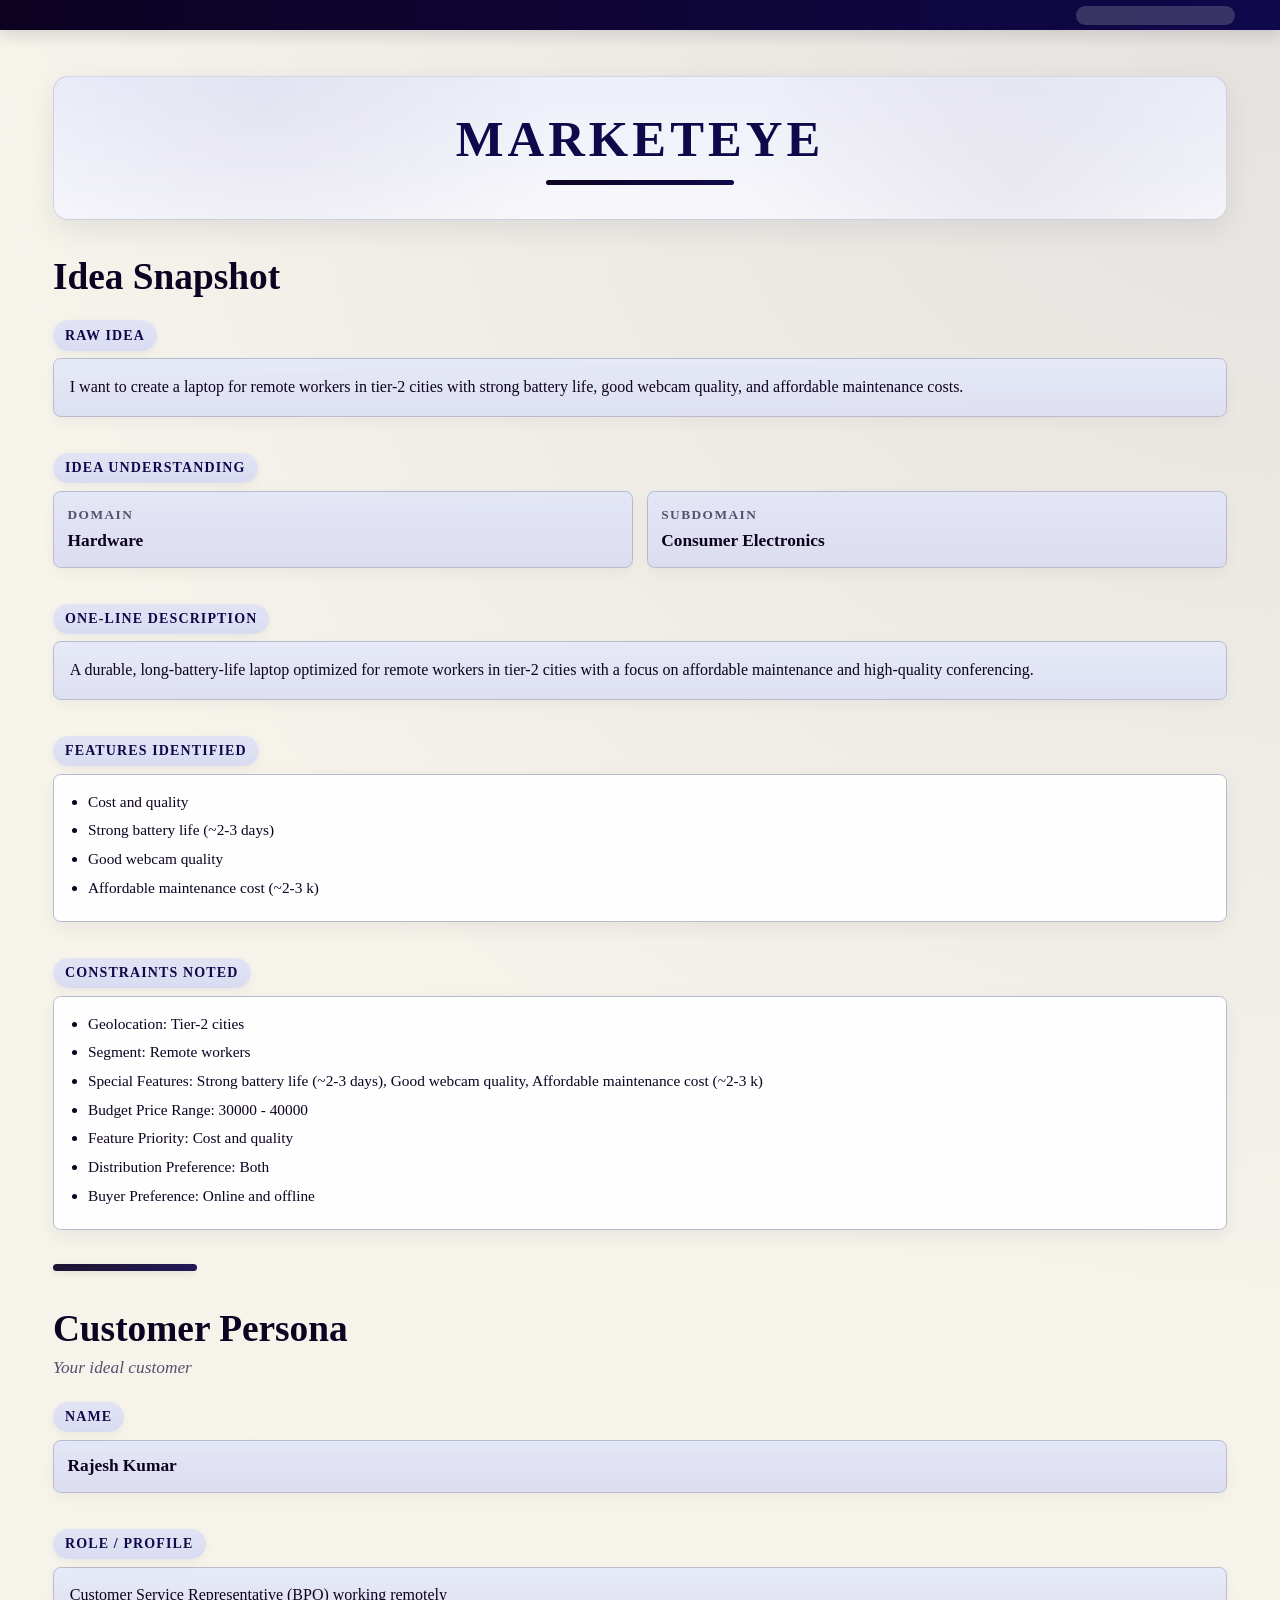
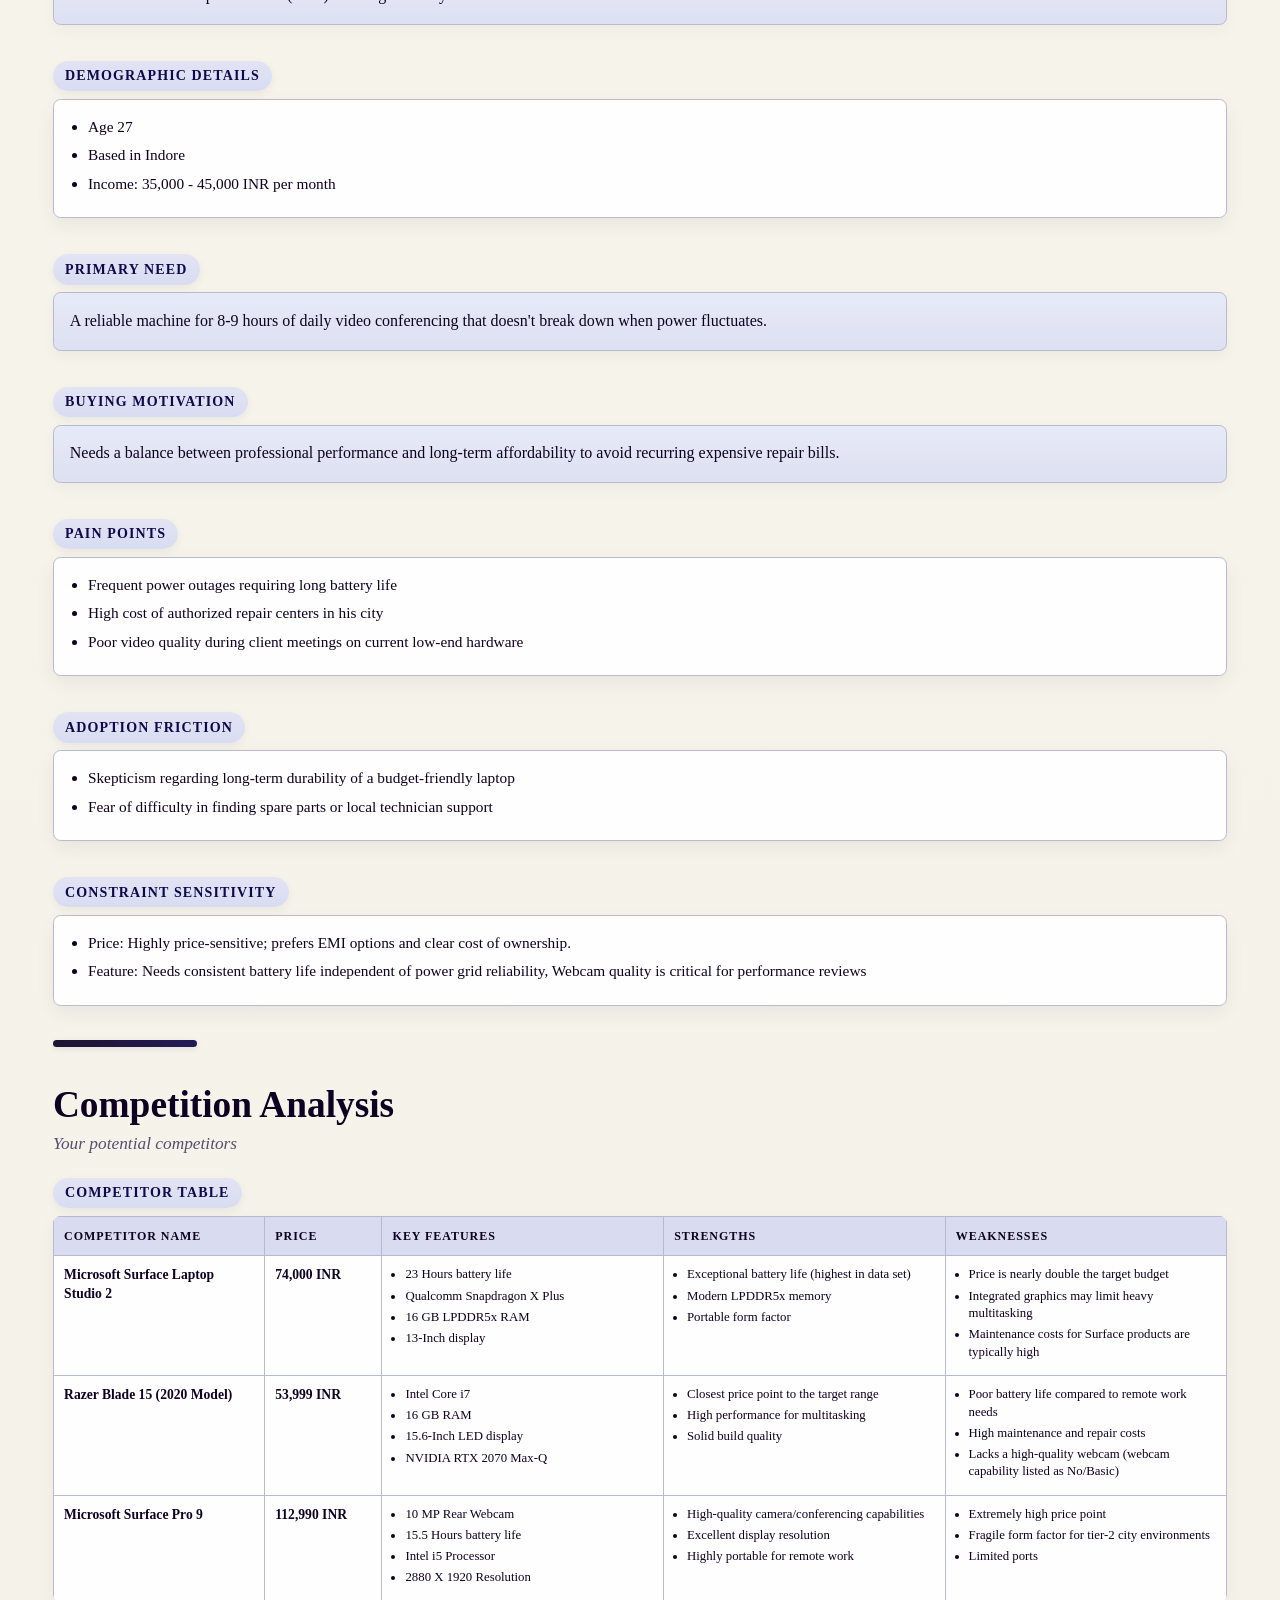
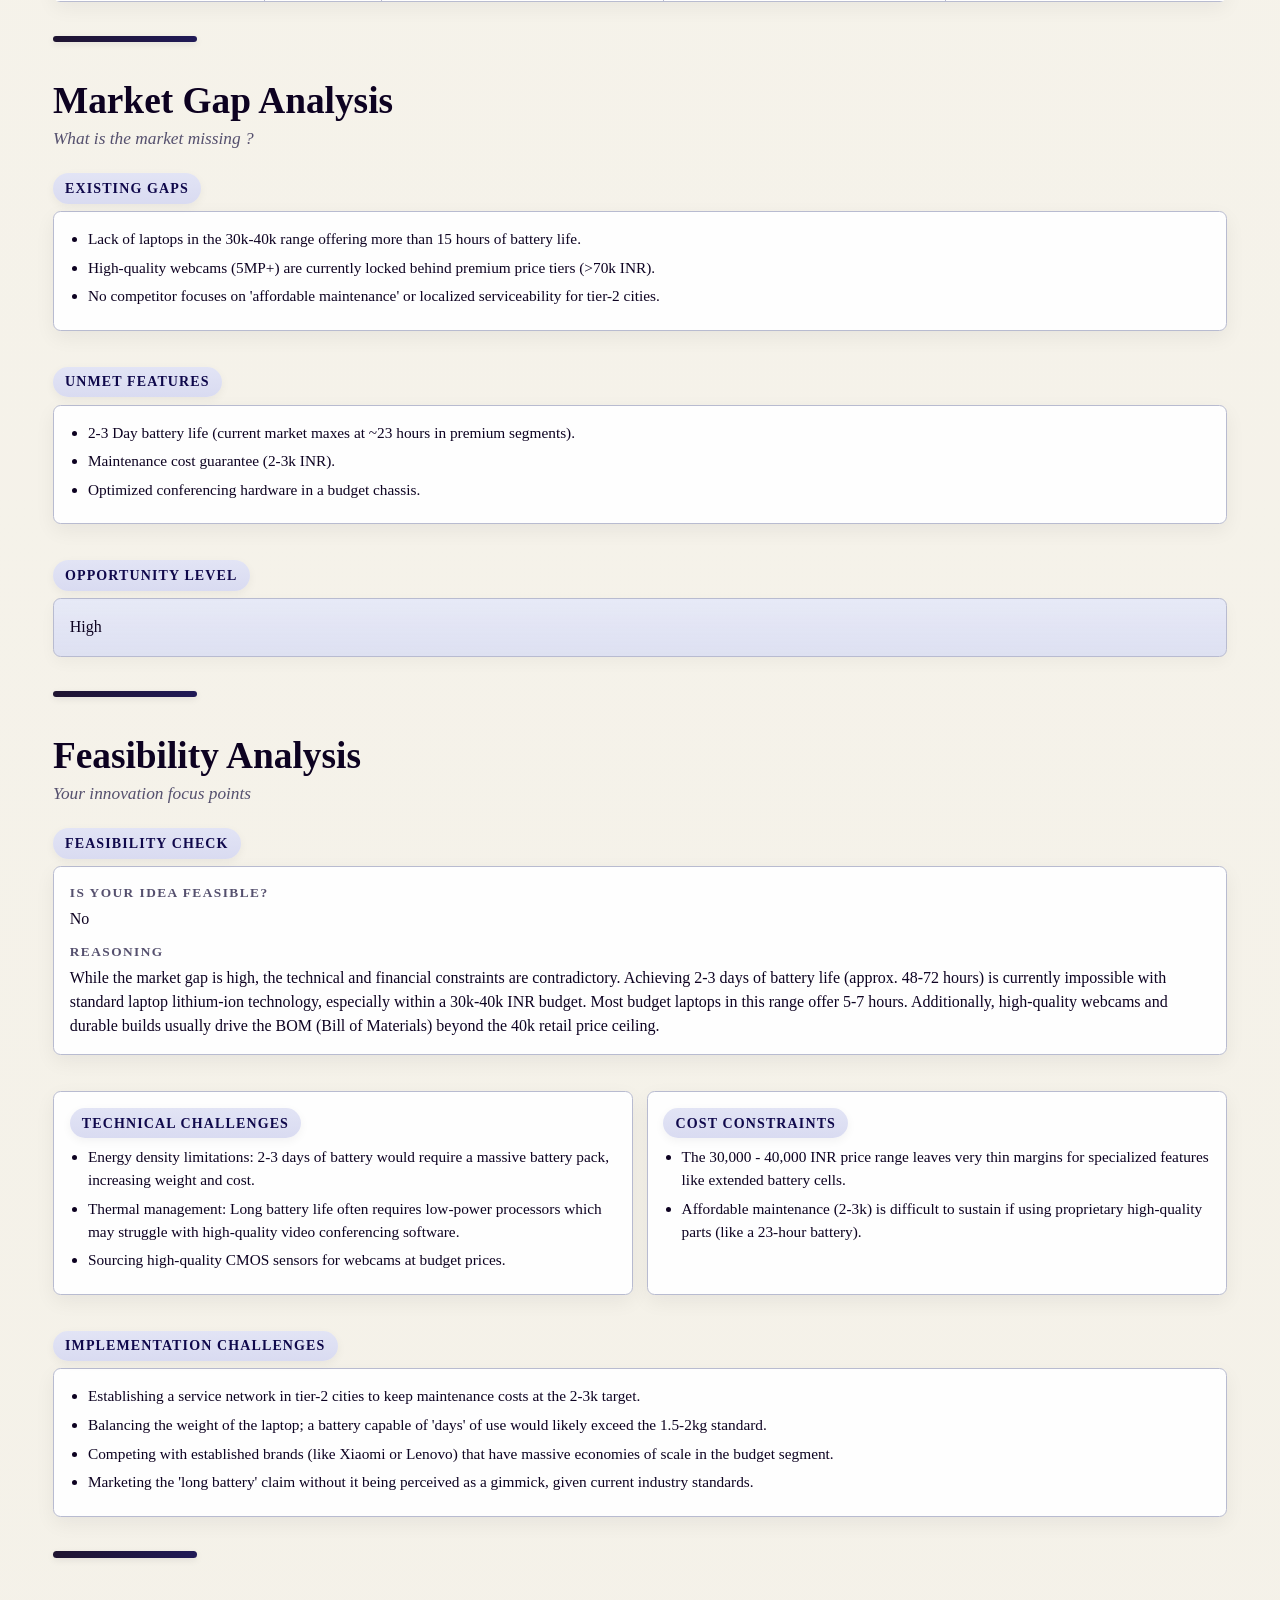
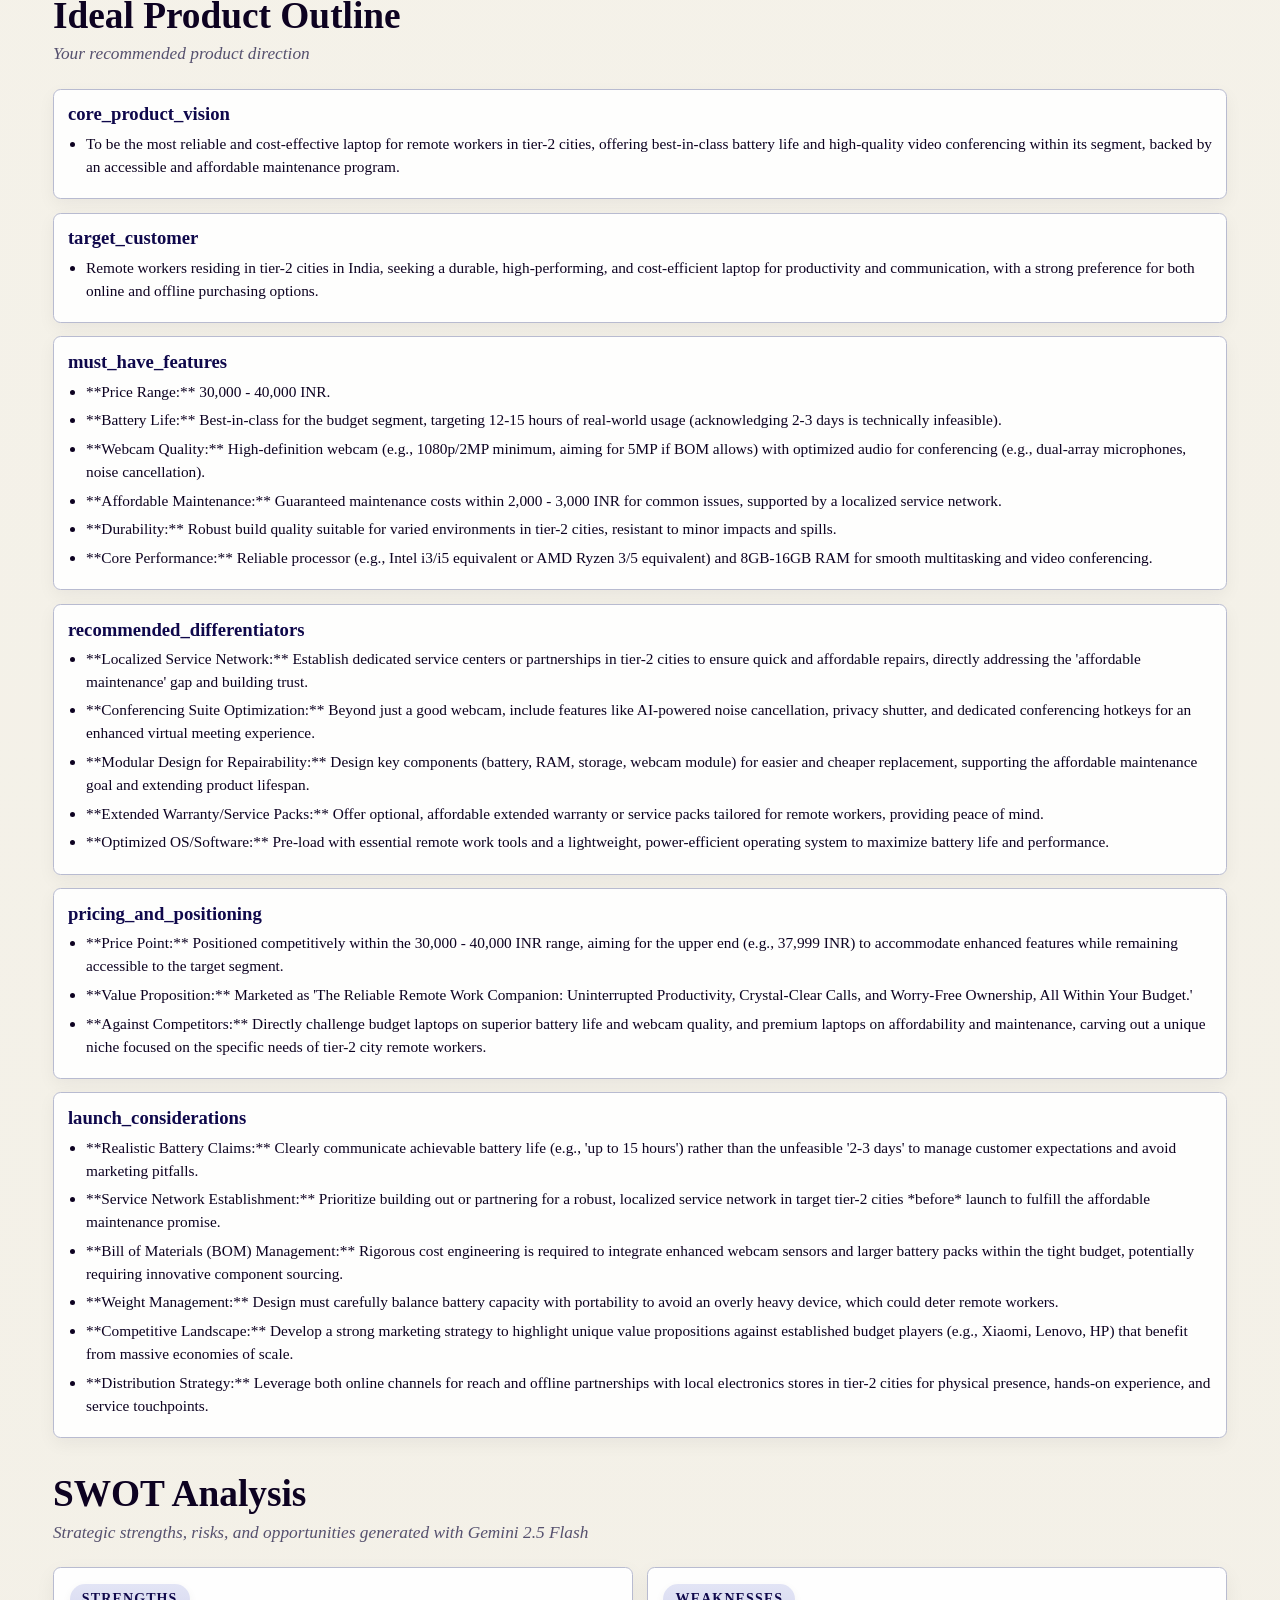
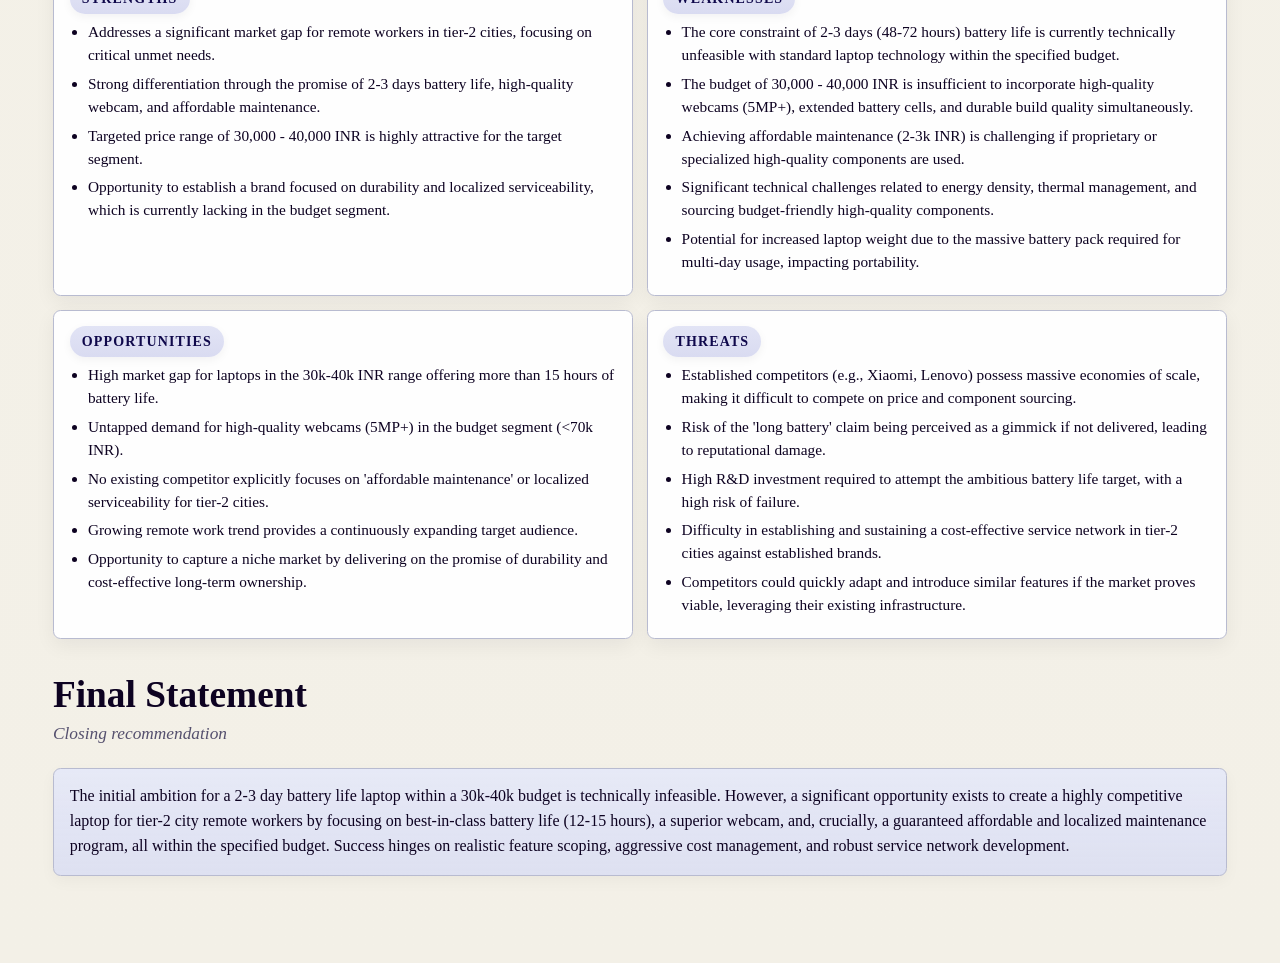
<file: outputs/web_exports/user_e4b63b37_outline_swot_llm.html>
<!DOCTYPE html>
<html lang="en">
<head>
    <meta charset="UTF-8">
    <title>MarketEye Project Report</title>
    <style>
        @page {
            size: A4;
            margin: 0;
        }

        :root {
            --ink: #0D0221;
            --accent: #0F084B;
            --surface: #D9DBF1;
            --paper: #F9F9ED;
            --line: #B8BBD0;
            --muted: #55506E;
            --white: #FFFFFF;
        }

        * {
            box-sizing: border-box;
        }

        body {
            margin: 0;
            font-family: "Cambria", "Times New Roman", serif;
            color: var(--ink);
            background: #F3F0E7;
            font-size: 11.5pt;
            line-height: 1.52;
        }

        .report {
            background:
                radial-gradient(circle at top right, rgba(15, 8, 75, 0.08), transparent 18%),
                linear-gradient(180deg, #F7F4EC 0%, #F3F0E7 100%);
            min-height: 100vh;
            padding: 0 14mm 14mm;
            position: relative;
        }

        .topbar {
            height: 8mm;
            margin: 0 -14mm 12mm;
            background: linear-gradient(90deg, var(--ink) 0%, var(--accent) 100%);
            position: relative;
            box-shadow: 0 1.6mm 4mm rgba(13, 2, 33, 0.12);
        }

        .topbar::after {
            content: "";
            position: absolute;
            right: 12mm;
            top: 1.5mm;
            width: 42mm;
            height: 5mm;
            border-radius: 999px;
            background: rgba(249, 249, 237, 0.18);
        }

        .brand-hero {
            margin: 2mm 0 10mm;
            padding: 10mm 8mm 9mm;
            border: 1px solid rgba(15, 8, 75, 0.14);
            border-radius: 4mm;
            background:
                linear-gradient(180deg, rgba(236, 238, 250, 0.96) 0%, rgba(247, 247, 252, 0.96) 100%);
            box-shadow: 0 2.6mm 8mm rgba(13, 2, 33, 0.08);
            text-align: center;
            position: relative;
            overflow: hidden;
        }

        .brand-hero::before {
            content: "";
            position: absolute;
            inset: 0;
            background:
                radial-gradient(circle at 18% 18%, rgba(15, 8, 75, 0.05), transparent 30%),
                radial-gradient(circle at 82% 78%, rgba(13, 2, 33, 0.05), transparent 28%);
            pointer-events: none;
        }

        .brand-mark {
            font-size: 38pt;
            line-height: 1;
            font-weight: 800;
            color: var(--accent);
            letter-spacing: 0.08em;
            text-transform: uppercase;
            position: relative;
            z-index: 1;
            text-shadow: 0 0.4mm 0 rgba(255, 255, 255, 0.4);
        }

        .brand-rule {
            width: 50mm;
            height: 1.2mm;
            margin: 4mm auto 0;
            border-radius: 999px;
            background: linear-gradient(90deg, var(--ink) 0%, var(--accent) 100%);
            position: relative;
            z-index: 1;
        }

        .section-block {
            margin-bottom: 9mm;
            padding-top: 12mm;
            page-break-inside: auto;
            position: relative;
            break-inside: auto;
        }

        .section-block::before {
            content: "";
            position: absolute;
            top: 0;
            left: 0;
            width: 38mm;
            height: 1.8mm;
            border-radius: 999px;
            background: linear-gradient(90deg, var(--ink) 0%, var(--accent) 100%);
            opacity: 0.92;
            box-shadow: 0 0.6mm 2mm rgba(13, 2, 33, 0.08);
        }

        .section-block:first-of-type {
            padding-top: 0;
        }

        .section-block:first-of-type::before {
            display: none;
        }

        .page-title {
            margin: 0 0 1.6mm;
            font-size: 28pt;
            line-height: 1.08;
            font-weight: 800;
            color: var(--ink);
            break-after: avoid-page;
            page-break-after: avoid;
        }

        .page-subtitle {
            margin: 0 0 5mm;
            font-size: 13pt;
            line-height: 1.35;
            color: var(--muted);
            font-style: italic;
            break-after: avoid-page;
            page-break-after: avoid;
        }

        .page-header {
            break-inside: avoid-page;
            page-break-inside: avoid;
            margin-bottom: 6mm;
        }

        .section {
            margin-bottom: 4.5mm;
            page-break-inside: auto;
            break-inside: avoid-page;
        }

        .section + .section {
            padding-top: 5mm;
        }

        .section-flow {
            break-inside: auto;
            page-break-inside: auto;
        }

        .section-label {
            display: inline-block;
            margin-bottom: 2mm;
            padding: 1.2mm 3.2mm;
            border-radius: 999px;
            background: linear-gradient(180deg, #E2E4F5 0%, var(--surface) 100%);
            color: var(--accent);
            font-size: 10.5pt;
            font-weight: 800;
            letter-spacing: 0.08em;
            text-transform: uppercase;
            break-after: avoid-page;
            page-break-after: avoid;
            box-shadow: 0 0.8mm 2.4mm rgba(13, 2, 33, 0.05);
        }

        .panel {
            border: 1px solid var(--line);
            border-radius: 2mm;
            background: rgba(255, 255, 255, 0.94);
            padding: 4.2mm;
            box-shadow: 0 1.8mm 5.4mm rgba(13, 2, 33, 0.06);
            break-inside: avoid-page;
            page-break-inside: avoid;
        }

        .grid-2 {
            display: grid;
            grid-template-columns: repeat(2, minmax(0, 1fr));
            gap: 3.5mm;
        }

        .kv {
            border: 1px solid var(--line);
            border-radius: 2mm;
            background: linear-gradient(180deg, rgba(227, 230, 246, 0.98) 0%, rgba(217, 219, 241, 0.88) 100%);
            padding: 3.6mm;
            box-shadow: 0 1.5mm 4.2mm rgba(13, 2, 33, 0.04);
        }

        .kv-label {
            margin-bottom: 1mm;
            font-size: 10pt;
            text-transform: uppercase;
            letter-spacing: 0.11em;
            color: var(--muted);
            font-weight: 800;
        }

        .kv-value {
            font-size: 13pt;
            line-height: 1.38;
            font-weight: 700;
        }

        .body-value {
            font-size: 12pt;
            line-height: 1.5;
            font-weight: 400;
        }

        .text-block {
            border: 1px solid var(--line);
            border-radius: 2mm;
            background: linear-gradient(180deg, rgba(230, 233, 247, 0.98) 0%, rgba(220, 223, 242, 0.92) 100%);
            padding: 4.2mm;
            font-size: 12pt;
            line-height: 1.55;
            box-shadow: 0 1.4mm 4mm rgba(13, 2, 33, 0.04);
            break-inside: avoid-page;
            page-break-inside: avoid;
        }

        .list {
            margin: 0;
            padding-left: 4.8mm;
            font-size: 11.5pt;
            line-height: 1.5;
        }

        .list li {
            margin-bottom: 1.5mm;
        }

        table {
            width: 100%;
            border-collapse: collapse;
            table-layout: fixed;
            background: rgba(255, 255, 255, 0.96);
            border-radius: 2mm;
            overflow: hidden;
            box-shadow: 0 1.8mm 5mm rgba(13, 2, 33, 0.05);
        }

        th, td {
            border: 1px solid var(--line);
            padding: 2.7mm;
            text-align: left;
            vertical-align: top;
        }

        th {
            background: var(--surface);
            color: var(--ink);
            font-size: 9pt;
            text-transform: uppercase;
            letter-spacing: 0.08em;
            font-weight: 800;
        }

        .cell-text {
            font-size: 10.2pt;
            line-height: 1.34;
            font-weight: 700;
        }

        .cell-list {
            margin: 0;
            padding-left: 3.4mm;
            font-size: 9.6pt;
            line-height: 1.36;
        }

        .cell-list li {
            margin-bottom: 1mm;
        }

        .outline-grid {
            display: grid;
            grid-template-columns: 1fr;
            gap: 3.5mm;
        }

        .outline-box {
            border: 1px solid var(--line);
            border-radius: 2mm;
            background: rgba(255, 255, 255, 0.93);
            padding: 3.7mm;
            box-shadow: 0 1.6mm 4.4mm rgba(13, 2, 33, 0.05);
            break-inside: avoid-page;
            page-break-inside: avoid;
        }

        .outline-title {
            margin: 0 0 1.8mm;
            font-size: 14pt;
            line-height: 1.2;
            color: var(--accent);
            font-weight: 800;
        }

        .grant-list {
            display: grid;
            grid-template-columns: 1fr;
            gap: 3.5mm;
        }

        .grant-card {
            border: 1px solid rgba(15, 8, 75, 0.16);
            border-radius: 2.4mm;
            background:
                linear-gradient(180deg, rgba(236, 239, 252, 0.98) 0%, rgba(228, 231, 247, 0.96) 100%);
            padding: 4mm 4.2mm;
            box-shadow: 0 1.5mm 4.2mm rgba(13, 2, 33, 0.05);
            break-inside: avoid-page;
            page-break-inside: avoid;
        }

        .grant-head {
            display: flex;
            align-items: flex-start;
            justify-content: space-between;
            gap: 3mm;
            margin-bottom: 2.8mm;
            padding-bottom: 2.6mm;
            border-bottom: 1px solid rgba(15, 8, 75, 0.12);
        }

        .grant-name {
            margin: 0;
            font-size: 15pt;
            line-height: 1.2;
            font-weight: 800;
            color: var(--ink);
        }

        .grant-provider {
            margin: 0.8mm 0 0;
            font-size: 10.5pt;
            color: var(--muted);
            font-weight: 700;
        }

        .grant-source-tag {
            flex-shrink: 0;
            padding: 1.1mm 2.8mm;
            border-radius: 999px;
            background: rgba(15, 8, 75, 0.09);
            color: var(--accent);
            font-size: 8.6pt;
            font-weight: 800;
            letter-spacing: 0.08em;
            text-transform: uppercase;
        }

        .grant-section {
            margin-top: 2.4mm;
        }

        .grant-section:first-of-type {
            margin-top: 0;
        }

        .grant-section-label {
            margin-bottom: 1mm;
            font-size: 8.8pt;
            font-weight: 800;
            letter-spacing: 0.08em;
            text-transform: uppercase;
            color: var(--muted);
        }

        .grant-section-value {
            font-size: 11pt;
            line-height: 1.5;
        }

        .grant-link {
            color: var(--accent);
            font-weight: 700;
            word-break: break-word;
            text-decoration: none;
            border-bottom: 1px solid rgba(15, 8, 75, 0.22);
        }
    </style>
</head>
<body>
    <main class="report">
        <div class="topbar"></div>

        <section class="section-block">
            <div class="brand-hero">
                <div class="brand-mark">MarketEye</div>
                <div class="brand-rule"></div>
            </div>
            <div class="page-header">
                <h1 class="page-title">Idea Snapshot</h1>
            </div>

            <div class="section">
                <div class="section-label">Raw Idea</div>
                <div class="text-block">I want to create a laptop for remote workers in tier-2 cities with strong battery life, good webcam quality, and affordable maintenance costs.</div>
            </div>

            <div class="section">
                <div class="section-label">Idea Understanding</div>
                <div class="grid-2">
                    <div class="kv">
                        <div class="kv-label">Domain</div>
                        <div class="kv-value">Hardware</div>
                    </div>
                    <div class="kv">
                        <div class="kv-label">Subdomain</div>
                        <div class="kv-value">Consumer Electronics</div>
                    </div>
                </div>
            </div>

            <div class="section">
                <div class="section-label">One-Line Description</div>
                <div class="text-block">A durable, long-battery-life laptop optimized for remote workers in tier-2 cities with a focus on affordable maintenance and high-quality conferencing.</div>
            </div>

            <div class="section">
                <div class="section-label">Features Identified</div>
                <div class="panel">
                    <ul class="list">
                        <li>Cost and quality</li>
                        <li>Strong battery life (~2-3 days)</li>
                        <li>Good webcam quality</li>
                        <li>Affordable maintenance cost (~2-3 k)</li>
                    </ul>
                </div>
            </div>

            <div class="section">
                <div class="section-label">Constraints Noted</div>
                <div class="panel">
                    <ul class="list">
                        <li>Geolocation: Tier-2 cities</li>
                        <li>Segment: Remote workers</li>
                        <li>Special Features: Strong battery life (~2-3 days), Good webcam quality, Affordable maintenance cost (~2-3 k)</li>
                        <li>Budget Price Range: 30000 - 40000</li>
                        <li>Feature Priority: Cost and quality</li>
                        <li>Distribution Preference: Both</li>
                        <li>Buyer Preference: Online and offline</li>
                    </ul>
                </div>
            </div>
        </section>

        <section class="section-block">
            <div class="page-header">
                <h1 class="page-title">Customer Persona</h1>
                <p class="page-subtitle">Your ideal customer</p>
            </div>

            <div class="section">
                <div class="section-label">Name</div>
                <div class="kv">
                    <div class="kv-value">Rajesh Kumar</div>
                </div>
            </div>

            <div class="section">
                <div class="section-label">Role / Profile</div>
                <div class="text-block">Customer Service Representative (BPO) working remotely</div>
            </div>

            <div class="section">
                <div class="section-label">Demographic Details</div>
                <div class="panel">
                    <ul class="list">
                        <li>Age 27</li>
                        <li>Based in Indore</li>
                        <li>Income: 35,000 - 45,000 INR per month</li>
                    </ul>
                </div>
            </div>

            <div class="section">
                <div class="section-label">Primary Need</div>
                <div class="text-block">A reliable machine for 8-9 hours of daily video conferencing that doesn&#39;t break down when power fluctuates.</div>
            </div>

            <div class="section">
                <div class="section-label">Buying Motivation</div>
                <div class="text-block">Needs a balance between professional performance and long-term affordability to avoid recurring expensive repair bills.</div>
            </div>

            <div class="section">
                <div class="section-label">Pain Points</div>
                <div class="panel">
                    <ul class="list">
                        <li>Frequent power outages requiring long battery life</li>
                        <li>High cost of authorized repair centers in his city</li>
                        <li>Poor video quality during client meetings on current low-end hardware</li>
                    </ul>
                </div>
            </div>

            <div class="section">
                <div class="section-label">Adoption Friction</div>
                <div class="panel">
                    <ul class="list">
                        <li>Skepticism regarding long-term durability of a budget-friendly laptop</li>
                        <li>Fear of difficulty in finding spare parts or local technician support</li>
                    </ul>
                </div>
            </div>

            <div class="section">
                <div class="section-label">Constraint Sensitivity</div>
                <div class="panel">
                    <ul class="list">
                        <li>Price: Highly price-sensitive; prefers EMI options and clear cost of ownership.</li>
                        <li>Feature: Needs consistent battery life independent of power grid reliability, Webcam quality is critical for performance reviews</li>
                    </ul>
                </div>
            </div>
        </section>

        <section class="section-block">
            <div class="page-header">
                <h1 class="page-title">Competition Analysis</h1>
                <p class="page-subtitle">Your potential competitors</p>
            </div>

            <div class="section">
                <div class="section-label">Competitor Table</div>
                <table>
                    <colgroup>
                        <col style="width: 18%;">
                        <col style="width: 10%;">
                        <col style="width: 24%;">
                        <col style="width: 24%;">
                        <col style="width: 24%;">
                    </colgroup>
                    <thead>
                        <tr>
                            <th>Competitor Name</th>
                            <th>Price</th>
                            <th>Key Features</th>
                            <th>Strengths</th>
                            <th>Weaknesses</th>
                        </tr>
                    </thead>
                    <tbody>
                        <tr>
                            <td><div class="cell-text">Microsoft Surface Laptop Studio 2</div></td>
                            <td><div class="cell-text">74,000 INR</div></td>
                            <td>
                                <ul class="cell-list">
                                    <li>23 Hours battery life</li>
                                    <li>Qualcomm Snapdragon X Plus</li>
                                    <li>16 GB LPDDR5x RAM</li>
                                    <li>13-Inch display</li>
                                </ul>
                            </td>
                            <td>
                                <ul class="cell-list">
                                    <li>Exceptional battery life (highest in data set)</li>
                                    <li>Modern LPDDR5x memory</li>
                                    <li>Portable form factor</li>
                                </ul>
                            </td>
                            <td>
                                <ul class="cell-list">
                                    <li>Price is nearly double the target budget</li>
                                    <li>Integrated graphics may limit heavy multitasking</li>
                                    <li>Maintenance costs for Surface products are typically high</li>
                                </ul>
                            </td>
                        </tr>
                        <tr>
                            <td><div class="cell-text">Razer Blade 15 (2020 Model)</div></td>
                            <td><div class="cell-text">53,999 INR</div></td>
                            <td>
                                <ul class="cell-list">
                                    <li>Intel Core i7</li>
                                    <li>16 GB RAM</li>
                                    <li>15.6-Inch LED display</li>
                                    <li>NVIDIA RTX 2070 Max-Q</li>
                                </ul>
                            </td>
                            <td>
                                <ul class="cell-list">
                                    <li>Closest price point to the target range</li>
                                    <li>High performance for multitasking</li>
                                    <li>Solid build quality</li>
                                </ul>
                            </td>
                            <td>
                                <ul class="cell-list">
                                    <li>Poor battery life compared to remote work needs</li>
                                    <li>High maintenance and repair costs</li>
                                    <li>Lacks a high-quality webcam (webcam capability listed as No/Basic)</li>
                                </ul>
                            </td>
                        </tr>
                        <tr>
                            <td><div class="cell-text">Microsoft Surface Pro 9</div></td>
                            <td><div class="cell-text">112,990 INR</div></td>
                            <td>
                                <ul class="cell-list">
                                    <li>10 MP Rear Webcam</li>
                                    <li>15.5 Hours battery life</li>
                                    <li>Intel i5 Processor</li>
                                    <li>2880 X 1920 Resolution</li>
                                </ul>
                            </td>
                            <td>
                                <ul class="cell-list">
                                    <li>High-quality camera/conferencing capabilities</li>
                                    <li>Excellent display resolution</li>
                                    <li>Highly portable for remote work</li>
                                </ul>
                            </td>
                            <td>
                                <ul class="cell-list">
                                    <li>Extremely high price point</li>
                                    <li>Fragile form factor for tier-2 city environments</li>
                                    <li>Limited ports</li>
                                </ul>
                            </td>
                        </tr>
                    </tbody>
                </table>
            </div>
        </section>

        <section class="section-block">
            <div class="page-header">
                <h1 class="page-title">Market Gap Analysis</h1>
                <p class="page-subtitle">What is the market missing ?</p>
            </div>

            <div class="section">
                <div class="section-label">Existing Gaps</div>
                <div class="panel">
                    <ul class="list">
                        <li>Lack of laptops in the 30k-40k range offering more than 15 hours of battery life.</li>
                        <li>High-quality webcams (5MP+) are currently locked behind premium price tiers (&gt;70k INR).</li>
                        <li>No competitor focuses on &#39;affordable maintenance&#39; or localized serviceability for tier-2 cities.</li>
                    </ul>
                </div>
            </div>

            <div class="section">
                <div class="section-label">Unmet Features</div>
                <div class="panel">
                    <ul class="list">
                        <li>2-3 Day battery life (current market maxes at ~23 hours in premium segments).</li>
                        <li>Maintenance cost guarantee (2-3k INR).</li>
                        <li>Optimized conferencing hardware in a budget chassis.</li>
                    </ul>
                </div>
            </div>

            <div class="section">
                <div class="section-label">Opportunity Level</div>
                <div class="text-block">High</div>
            </div>
        </section>

        <section class="section-block">
            <div class="page-header">
                <h1 class="page-title">Feasibility Analysis</h1>
                <p class="page-subtitle">Your innovation focus points</p>
            </div>


            <div class="section">
                <div class="section-label">Feasibility Check</div>
                <div class="panel">
                    <div class="kv-label">Is your idea feasible?</div>
                    <div class="body-value" style="margin-bottom: 3mm;">No</div>
                    <div class="kv-label">Reasoning</div>
                    <div class="body-value">While the market gap is high, the technical and financial constraints are contradictory. Achieving 2-3 days of battery life (approx. 48-72 hours) is currently impossible with standard laptop lithium-ion technology, especially within a 30k-40k INR budget. Most budget laptops in this range offer 5-7 hours. Additionally, high-quality webcams and durable builds usually drive the BOM (Bill of Materials) beyond the 40k retail price ceiling.</div>
                </div>
            </div>

            <div class="section">
                <div class="grid-2">
                    <div class="panel">
                        <div class="section-label">Technical Challenges</div>
                        <ul class="list">
                            <li>Energy density limitations: 2-3 days of battery would require a massive battery pack, increasing weight and cost.</li>
                            <li>Thermal management: Long battery life often requires low-power processors which may struggle with high-quality video conferencing software.</li>
                            <li>Sourcing high-quality CMOS sensors for webcams at budget prices.</li>
                        </ul>
                    </div>
                    <div class="panel">
                        <div class="section-label">Cost Constraints</div>
                        <ul class="list">
                            <li>The 30,000 - 40,000 INR price range leaves very thin margins for specialized features like extended battery cells.</li>
                            <li>Affordable maintenance (2-3k) is difficult to sustain if using proprietary high-quality parts (like a 23-hour battery).</li>
                        </ul>
                    </div>
                </div>
            </div>

            <div class="section">
                <div class="section-label">Implementation Challenges</div>
                <div class="panel">
                    <ul class="list">
                        <li>Establishing a service network in tier-2 cities to keep maintenance costs at the 2-3k target.</li>
                        <li>Balancing the weight of the laptop; a battery capable of &#39;days&#39; of use would likely exceed the 1.5-2kg standard.</li>
                        <li>Competing with established brands (like Xiaomi or Lenovo) that have massive economies of scale in the budget segment.</li>
                        <li>Marketing the &#39;long battery&#39; claim without it being perceived as a gimmick, given current industry standards.</li>
                    </ul>
                </div>
            </div>
        </section>

        <section class="section-block">
            <div class="section section-flow">
                <div class="page-header">
                    <h1 class="page-title">Ideal Product Outline</h1>
                    <p class="page-subtitle">Your recommended product direction</p>
                </div>
                <div class="outline-grid">
                    <div class="outline-box">
                        <h3 class="outline-title">core_product_vision</h3>
                        <ul class="list">
                            <li>To be the most reliable and cost-effective laptop for remote workers in tier-2 cities, offering best-in-class battery life and high-quality video conferencing within its segment, backed by an accessible and affordable maintenance program.</li>
                        </ul>
                    </div>
                    <div class="outline-box">
                        <h3 class="outline-title">target_customer</h3>
                        <ul class="list">
                            <li>Remote workers residing in tier-2 cities in India, seeking a durable, high-performing, and cost-efficient laptop for productivity and communication, with a strong preference for both online and offline purchasing options.</li>
                        </ul>
                    </div>
                    <div class="outline-box">
                        <h3 class="outline-title">must_have_features</h3>
                        <ul class="list">
                            <li>**Price Range:** 30,000 - 40,000 INR.</li>
                            <li>**Battery Life:** Best-in-class for the budget segment, targeting 12-15 hours of real-world usage (acknowledging 2-3 days is technically infeasible).</li>
                            <li>**Webcam Quality:** High-definition webcam (e.g., 1080p/2MP minimum, aiming for 5MP if BOM allows) with optimized audio for conferencing (e.g., dual-array microphones, noise cancellation).</li>
                            <li>**Affordable Maintenance:** Guaranteed maintenance costs within 2,000 - 3,000 INR for common issues, supported by a localized service network.</li>
                            <li>**Durability:** Robust build quality suitable for varied environments in tier-2 cities, resistant to minor impacts and spills.</li>
                            <li>**Core Performance:** Reliable processor (e.g., Intel i3/i5 equivalent or AMD Ryzen 3/5 equivalent) and 8GB-16GB RAM for smooth multitasking and video conferencing.</li>
                        </ul>
                    </div>
                    <div class="outline-box">
                        <h3 class="outline-title">recommended_differentiators</h3>
                        <ul class="list">
                            <li>**Localized Service Network:** Establish dedicated service centers or partnerships in tier-2 cities to ensure quick and affordable repairs, directly addressing the &#39;affordable maintenance&#39; gap and building trust.</li>
                            <li>**Conferencing Suite Optimization:** Beyond just a good webcam, include features like AI-powered noise cancellation, privacy shutter, and dedicated conferencing hotkeys for an enhanced virtual meeting experience.</li>
                            <li>**Modular Design for Repairability:** Design key components (battery, RAM, storage, webcam module) for easier and cheaper replacement, supporting the affordable maintenance goal and extending product lifespan.</li>
                            <li>**Extended Warranty/Service Packs:** Offer optional, affordable extended warranty or service packs tailored for remote workers, providing peace of mind.</li>
                            <li>**Optimized OS/Software:** Pre-load with essential remote work tools and a lightweight, power-efficient operating system to maximize battery life and performance.</li>
                        </ul>
                    </div>
                    <div class="outline-box">
                        <h3 class="outline-title">pricing_and_positioning</h3>
                        <ul class="list">
                            <li>**Price Point:** Positioned competitively within the 30,000 - 40,000 INR range, aiming for the upper end (e.g., 37,999 INR) to accommodate enhanced features while remaining accessible to the target segment.</li>
                            <li>**Value Proposition:** Marketed as &#39;The Reliable Remote Work Companion: Uninterrupted Productivity, Crystal-Clear Calls, and Worry-Free Ownership, All Within Your Budget.&#39;</li>
                            <li>**Against Competitors:** Directly challenge budget laptops on superior battery life and webcam quality, and premium laptops on affordability and maintenance, carving out a unique niche focused on the specific needs of tier-2 city remote workers.</li>
                        </ul>
                    </div>
                    <div class="outline-box">
                        <h3 class="outline-title">launch_considerations</h3>
                        <ul class="list">
                            <li>**Realistic Battery Claims:** Clearly communicate achievable battery life (e.g., &#39;up to 15 hours&#39;) rather than the unfeasible &#39;2-3 days&#39; to manage customer expectations and avoid marketing pitfalls.</li>
                            <li>**Service Network Establishment:** Prioritize building out or partnering for a robust, localized service network in target tier-2 cities *before* launch to fulfill the affordable maintenance promise.</li>
                            <li>**Bill of Materials (BOM) Management:** Rigorous cost engineering is required to integrate enhanced webcam sensors and larger battery packs within the tight budget, potentially requiring innovative component sourcing.</li>
                            <li>**Weight Management:** Design must carefully balance battery capacity with portability to avoid an overly heavy device, which could deter remote workers.</li>
                            <li>**Competitive Landscape:** Develop a strong marketing strategy to highlight unique value propositions against established budget players (e.g., Xiaomi, Lenovo, HP) that benefit from massive economies of scale.</li>
                            <li>**Distribution Strategy:** Leverage both online channels for reach and offline partnerships with local electronics stores in tier-2 cities for physical presence, hands-on experience, and service touchpoints.</li>
                        </ul>
                    </div>
                </div>
            </div>



            
            <div class="section section-flow">
                <div class="page-header">
                    <h1 class="page-title">SWOT Analysis</h1>
                    <p class="page-subtitle">Strategic strengths, risks, and opportunities generated with Gemini 2.5 Flash</p>
                </div>
                <div class="grid-2">
                    <div class="panel">
                        <div class="section-label">Strengths</div>
                        <ul class="list">
                            <li>Addresses a significant market gap for remote workers in tier-2 cities, focusing on critical unmet needs.</li>
                            <li>Strong differentiation through the promise of 2-3 days battery life, high-quality webcam, and affordable maintenance.</li>
                            <li>Targeted price range of 30,000 - 40,000 INR is highly attractive for the target segment.</li>
                            <li>Opportunity to establish a brand focused on durability and localized serviceability, which is currently lacking in the budget segment.</li>
                        </ul>
                    </div>
                    <div class="panel">
                        <div class="section-label">Weaknesses</div>
                        <ul class="list">
                            <li>The core constraint of 2-3 days (48-72 hours) battery life is currently technically unfeasible with standard laptop technology within the specified budget.</li>
                            <li>The budget of 30,000 - 40,000 INR is insufficient to incorporate high-quality webcams (5MP+), extended battery cells, and durable build quality simultaneously.</li>
                            <li>Achieving affordable maintenance (2-3k INR) is challenging if proprietary or specialized high-quality components are used.</li>
                            <li>Significant technical challenges related to energy density, thermal management, and sourcing budget-friendly high-quality components.</li>
                            <li>Potential for increased laptop weight due to the massive battery pack required for multi-day usage, impacting portability.</li>
                        </ul>
                    </div>
                    <div class="panel">
                        <div class="section-label">Opportunities</div>
                        <ul class="list">
                            <li>High market gap for laptops in the 30k-40k INR range offering more than 15 hours of battery life.</li>
                            <li>Untapped demand for high-quality webcams (5MP+) in the budget segment (&lt;70k INR).</li>
                            <li>No existing competitor explicitly focuses on &#39;affordable maintenance&#39; or localized serviceability for tier-2 cities.</li>
                            <li>Growing remote work trend provides a continuously expanding target audience.</li>
                            <li>Opportunity to capture a niche market by delivering on the promise of durability and cost-effective long-term ownership.</li>
                        </ul>
                    </div>
                    <div class="panel">
                        <div class="section-label">Threats</div>
                        <ul class="list">
                            <li>Established competitors (e.g., Xiaomi, Lenovo) possess massive economies of scale, making it difficult to compete on price and component sourcing.</li>
                            <li>Risk of the &#39;long battery&#39; claim being perceived as a gimmick if not delivered, leading to reputational damage.</li>
                            <li>High R&amp;D investment required to attempt the ambitious battery life target, with a high risk of failure.</li>
                            <li>Difficulty in establishing and sustaining a cost-effective service network in tier-2 cities against established brands.</li>
                            <li>Competitors could quickly adapt and introduce similar features if the market proves viable, leveraging their existing infrastructure.</li>
                        </ul>
                    </div>
                </div>
            </div>

            <div class="section section-flow">
                <div class="page-header">
                    <h1 class="page-title">Final Statement</h1>
                    <p class="page-subtitle">Closing recommendation</p>
                </div>
                <div class="text-block">The initial ambition for a 2-3 day battery life laptop within a 30k-40k budget is technically infeasible. However, a significant opportunity exists to create a highly competitive laptop for tier-2 city remote workers by focusing on best-in-class battery life (12-15 hours), a superior webcam, and, crucially, a guaranteed affordable and localized maintenance program, all within the specified budget. Success hinges on realistic feature scoping, aggressive cost management, and robust service network development.</div>
            </div>
        </section>
    </main>
</body>
</html>
</file>
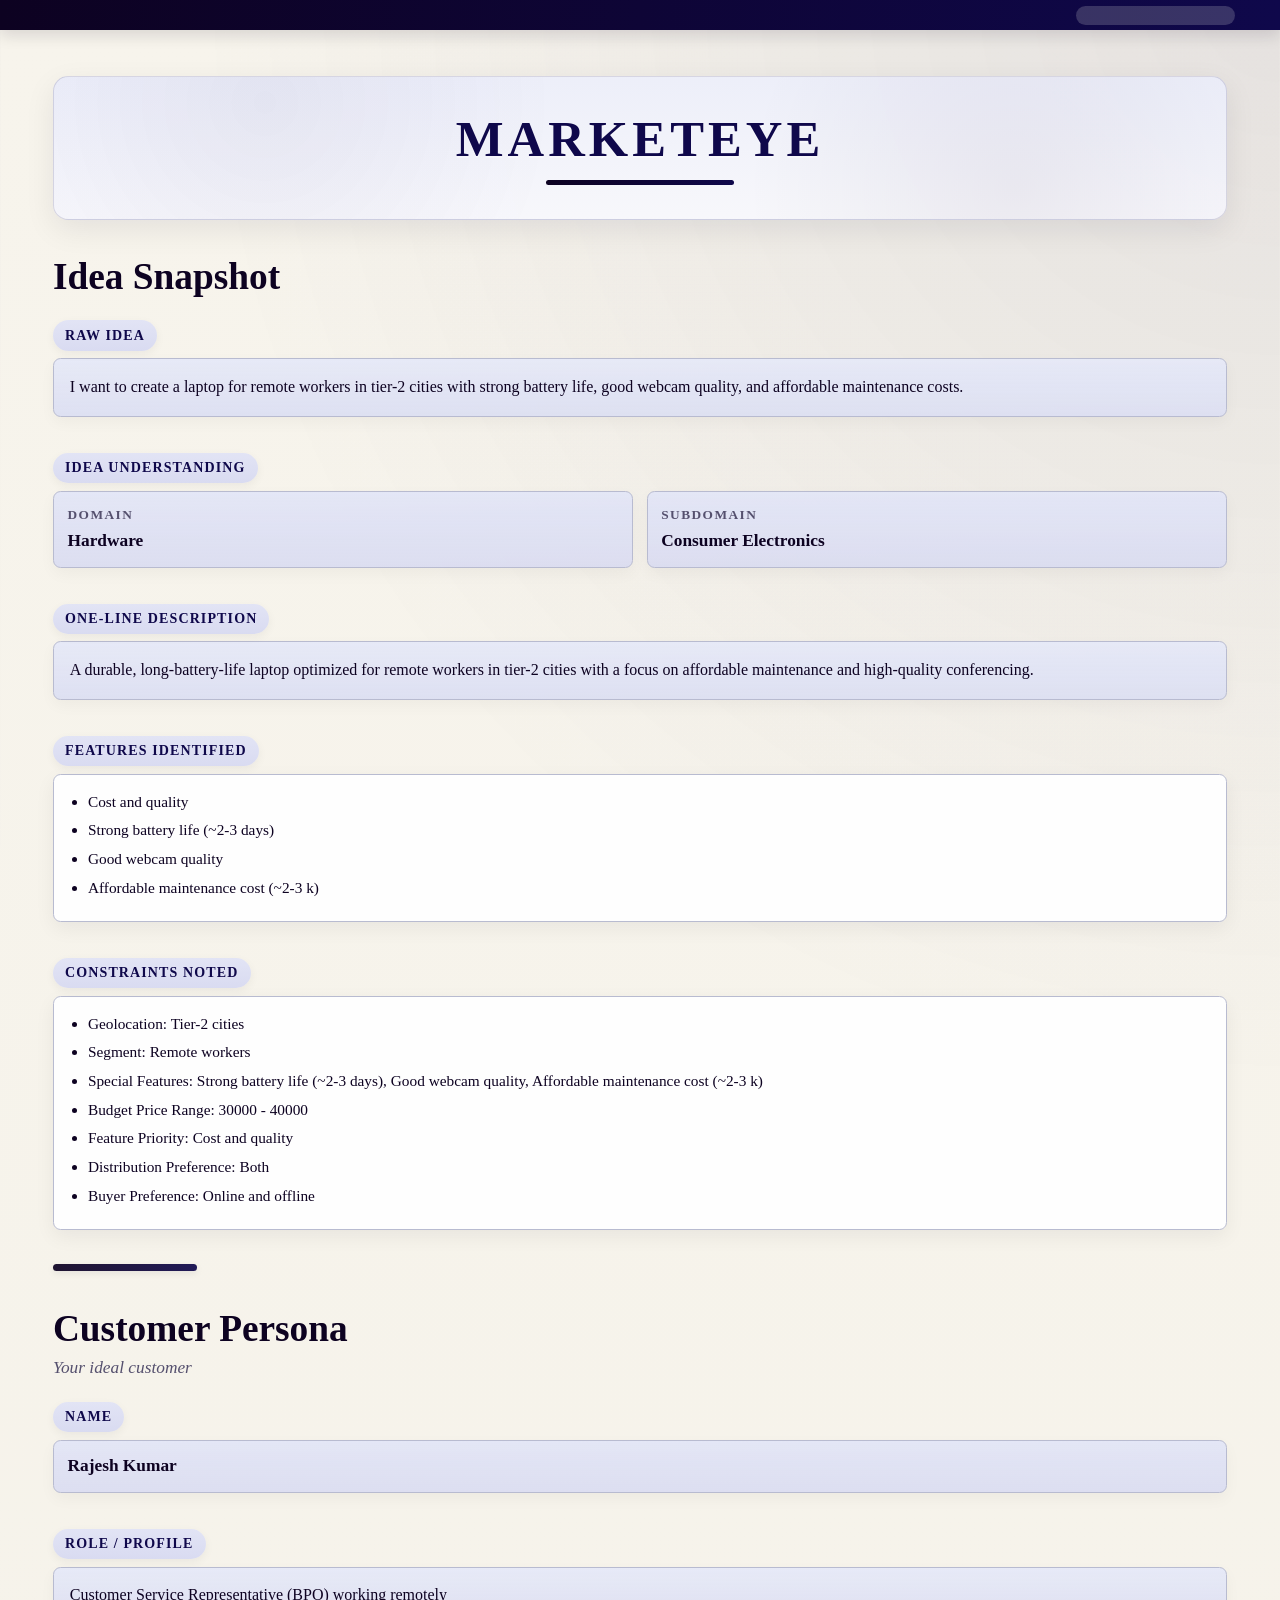
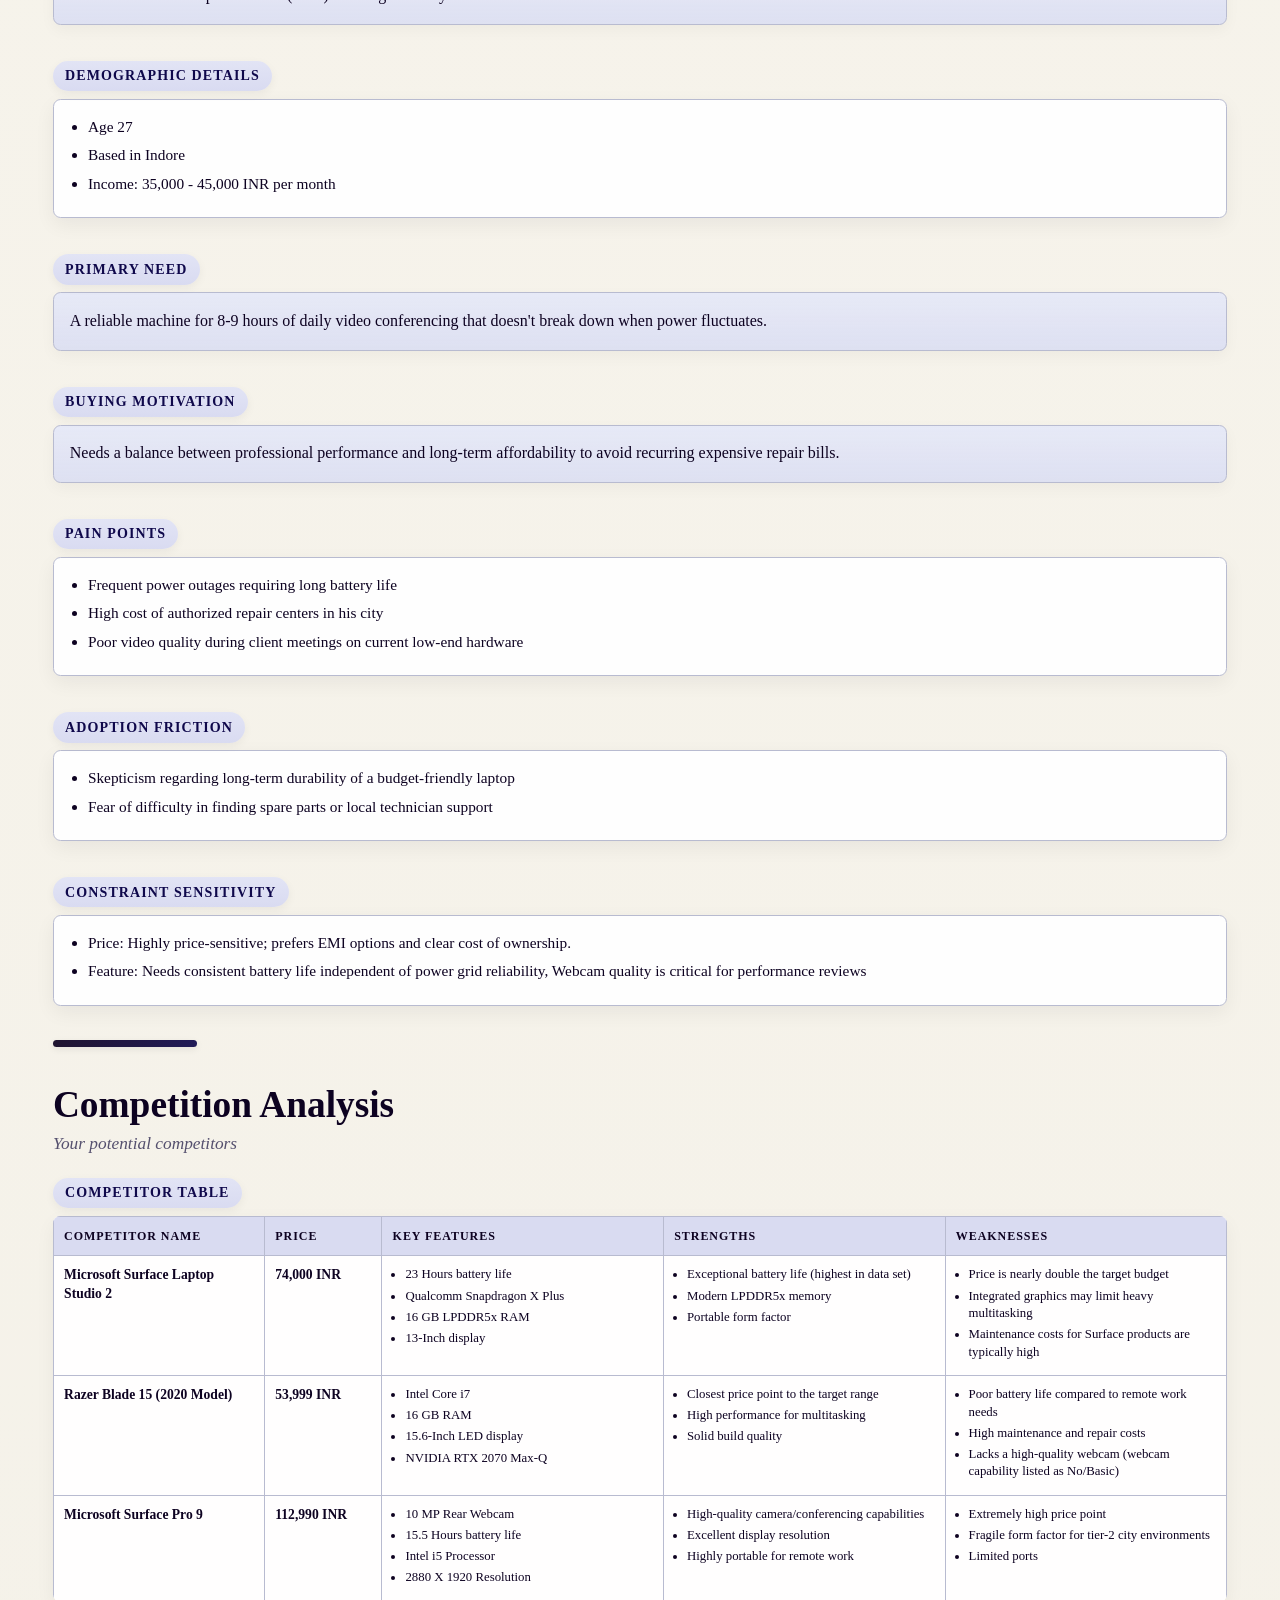
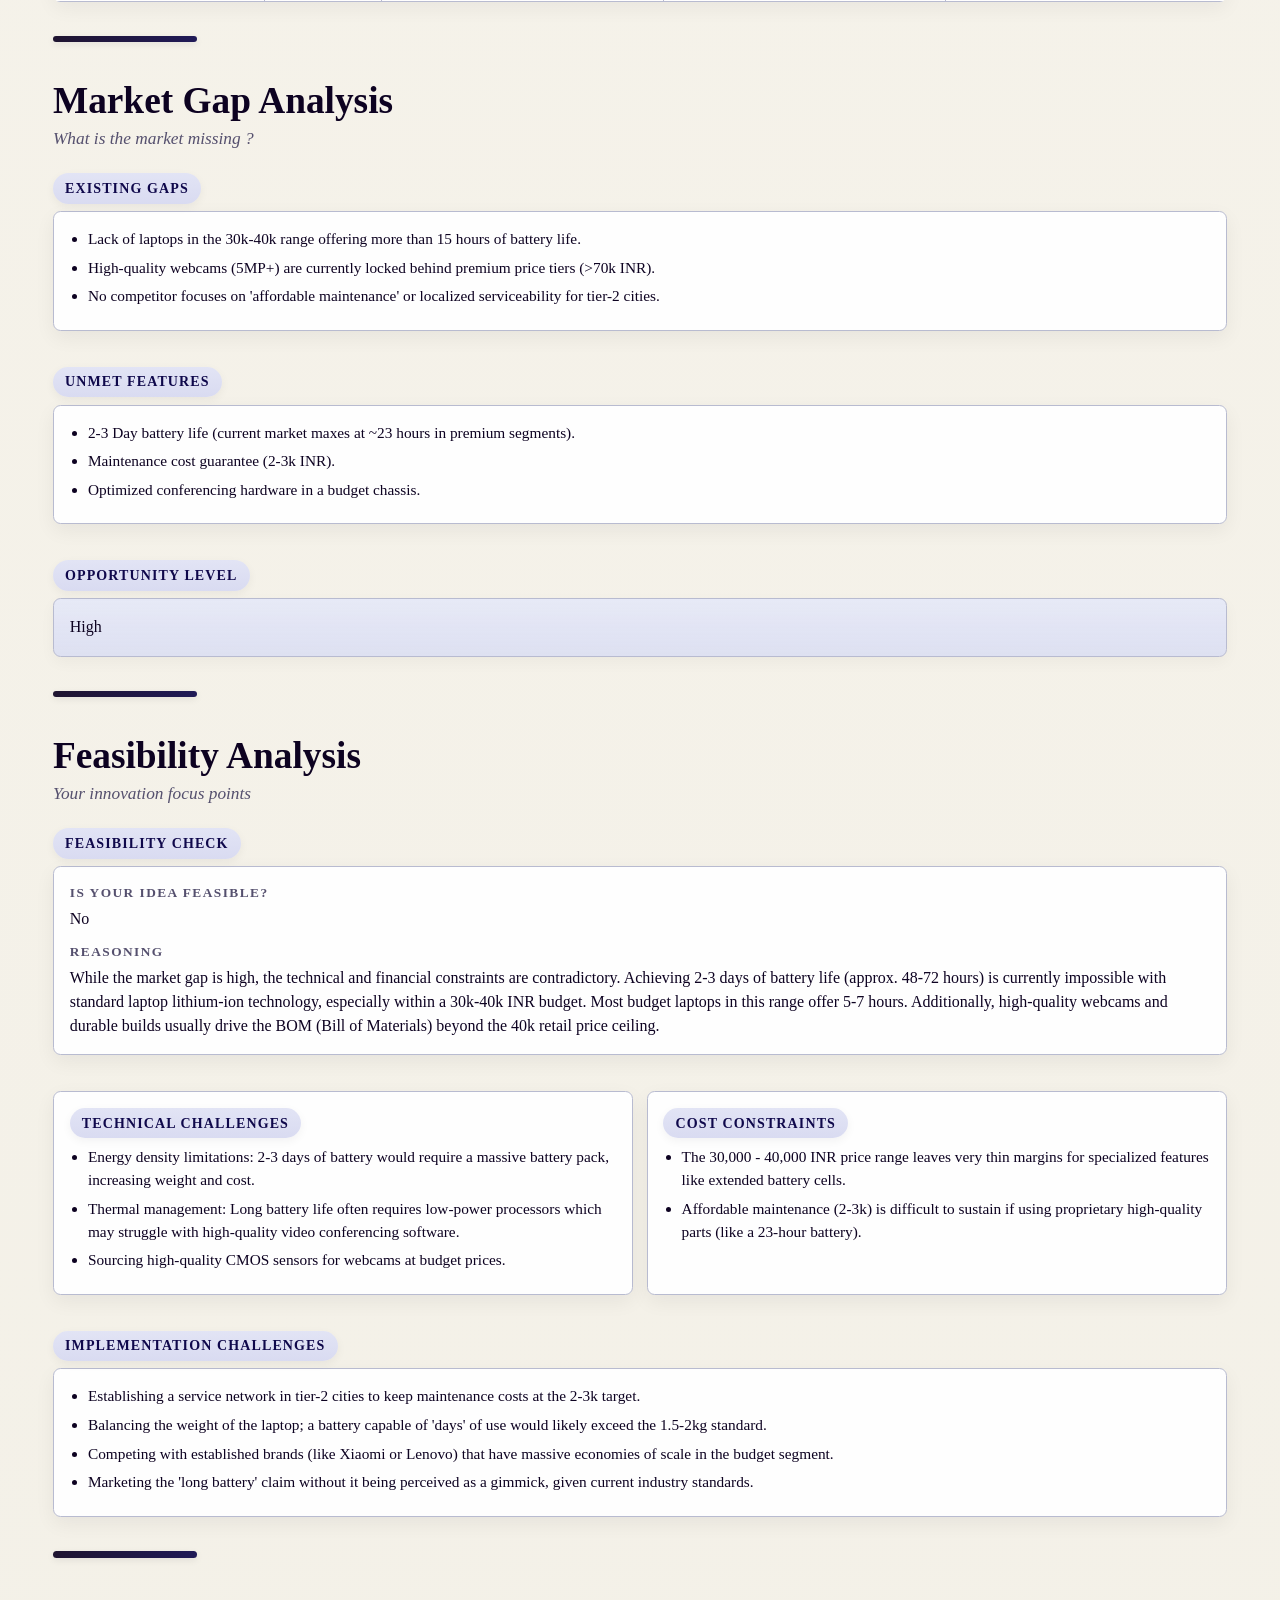
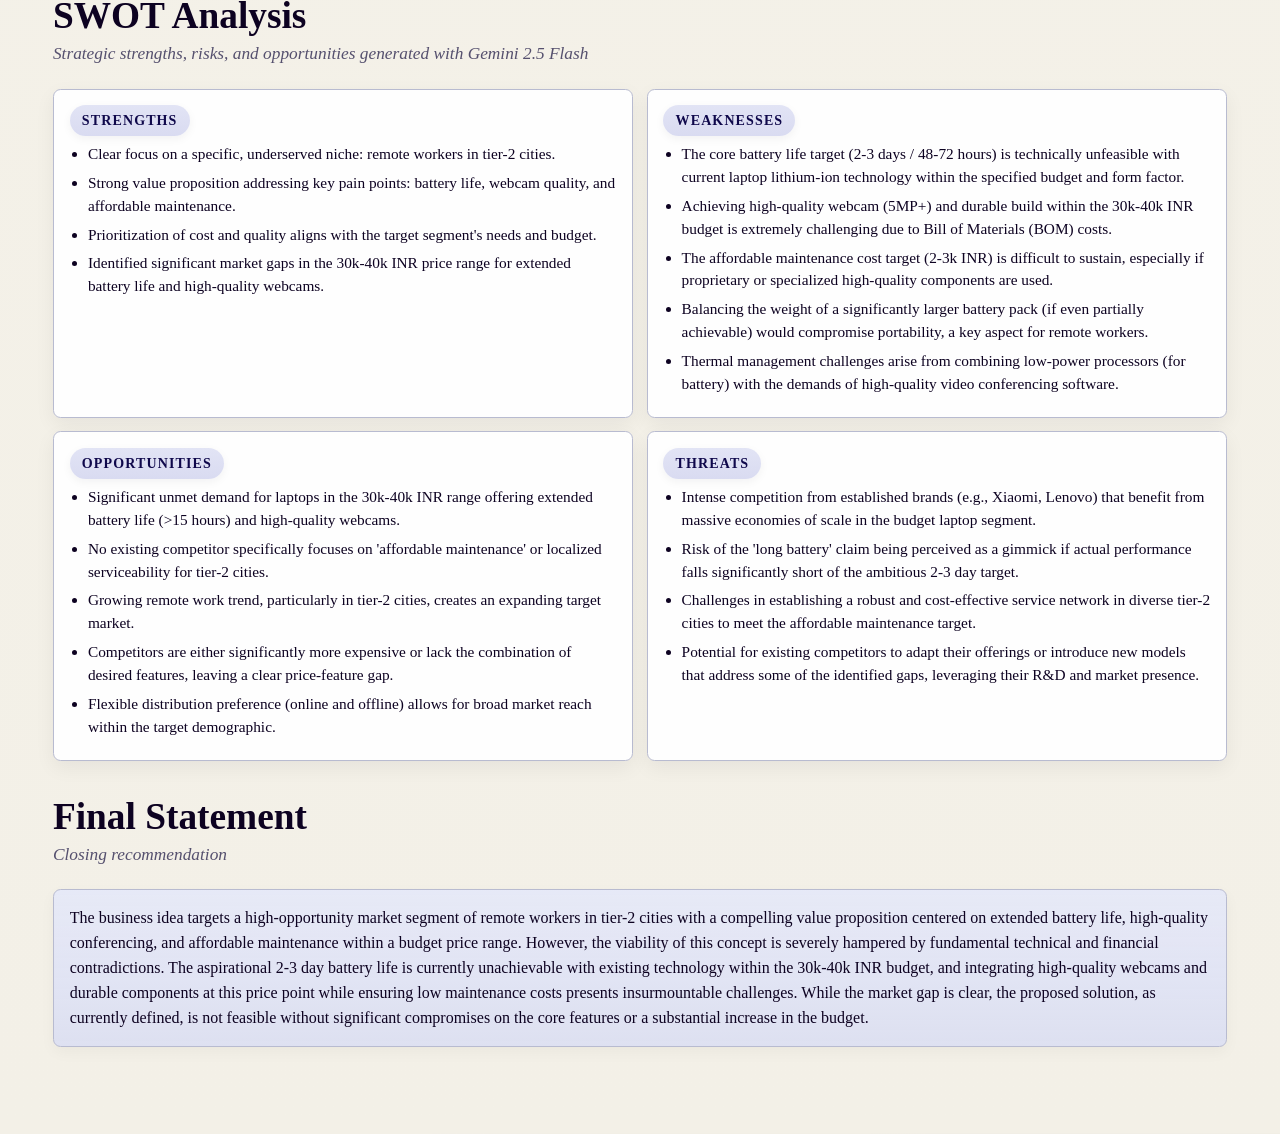
<file: outputs/web_exports/user_e4b63b37_swot_llm.html>
<!DOCTYPE html>
<html lang="en">
<head>
    <meta charset="UTF-8">
    <title>MarketEye Project Report</title>
    <style>
        @page {
            size: A4;
            margin: 0;
        }

        :root {
            --ink: #0D0221;
            --accent: #0F084B;
            --surface: #D9DBF1;
            --paper: #F9F9ED;
            --line: #B8BBD0;
            --muted: #55506E;
            --white: #FFFFFF;
        }

        * {
            box-sizing: border-box;
        }

        body {
            margin: 0;
            font-family: "Cambria", "Times New Roman", serif;
            color: var(--ink);
            background: #F3F0E7;
            font-size: 11.5pt;
            line-height: 1.52;
        }

        .report {
            background:
                radial-gradient(circle at top right, rgba(15, 8, 75, 0.08), transparent 18%),
                linear-gradient(180deg, #F7F4EC 0%, #F3F0E7 100%);
            min-height: 100vh;
            padding: 0 14mm 14mm;
            position: relative;
        }

        .topbar {
            height: 8mm;
            margin: 0 -14mm 12mm;
            background: linear-gradient(90deg, var(--ink) 0%, var(--accent) 100%);
            position: relative;
            box-shadow: 0 1.6mm 4mm rgba(13, 2, 33, 0.12);
        }

        .topbar::after {
            content: "";
            position: absolute;
            right: 12mm;
            top: 1.5mm;
            width: 42mm;
            height: 5mm;
            border-radius: 999px;
            background: rgba(249, 249, 237, 0.18);
        }

        .brand-hero {
            margin: 2mm 0 10mm;
            padding: 10mm 8mm 9mm;
            border: 1px solid rgba(15, 8, 75, 0.14);
            border-radius: 4mm;
            background:
                linear-gradient(180deg, rgba(236, 238, 250, 0.96) 0%, rgba(247, 247, 252, 0.96) 100%);
            box-shadow: 0 2.6mm 8mm rgba(13, 2, 33, 0.08);
            text-align: center;
            position: relative;
            overflow: hidden;
        }

        .brand-hero::before {
            content: "";
            position: absolute;
            inset: 0;
            background:
                radial-gradient(circle at 18% 18%, rgba(15, 8, 75, 0.05), transparent 30%),
                radial-gradient(circle at 82% 78%, rgba(13, 2, 33, 0.05), transparent 28%);
            pointer-events: none;
        }

        .brand-mark {
            font-size: 38pt;
            line-height: 1;
            font-weight: 800;
            color: var(--accent);
            letter-spacing: 0.08em;
            text-transform: uppercase;
            position: relative;
            z-index: 1;
            text-shadow: 0 0.4mm 0 rgba(255, 255, 255, 0.4);
        }

        .brand-rule {
            width: 50mm;
            height: 1.2mm;
            margin: 4mm auto 0;
            border-radius: 999px;
            background: linear-gradient(90deg, var(--ink) 0%, var(--accent) 100%);
            position: relative;
            z-index: 1;
        }

        .section-block {
            margin-bottom: 9mm;
            padding-top: 12mm;
            page-break-inside: auto;
            position: relative;
            break-inside: auto;
        }

        .section-block::before {
            content: "";
            position: absolute;
            top: 0;
            left: 0;
            width: 38mm;
            height: 1.8mm;
            border-radius: 999px;
            background: linear-gradient(90deg, var(--ink) 0%, var(--accent) 100%);
            opacity: 0.92;
            box-shadow: 0 0.6mm 2mm rgba(13, 2, 33, 0.08);
        }

        .section-block:first-of-type {
            padding-top: 0;
        }

        .section-block:first-of-type::before {
            display: none;
        }

        .page-title {
            margin: 0 0 1.6mm;
            font-size: 28pt;
            line-height: 1.08;
            font-weight: 800;
            color: var(--ink);
            break-after: avoid-page;
            page-break-after: avoid;
        }

        .page-subtitle {
            margin: 0 0 5mm;
            font-size: 13pt;
            line-height: 1.35;
            color: var(--muted);
            font-style: italic;
            break-after: avoid-page;
            page-break-after: avoid;
        }

        .page-header {
            break-inside: avoid-page;
            page-break-inside: avoid;
            margin-bottom: 6mm;
        }

        .section {
            margin-bottom: 4.5mm;
            page-break-inside: auto;
            break-inside: avoid-page;
        }

        .section + .section {
            padding-top: 5mm;
        }

        .section-flow {
            break-inside: auto;
            page-break-inside: auto;
        }

        .section-label {
            display: inline-block;
            margin-bottom: 2mm;
            padding: 1.2mm 3.2mm;
            border-radius: 999px;
            background: linear-gradient(180deg, #E2E4F5 0%, var(--surface) 100%);
            color: var(--accent);
            font-size: 10.5pt;
            font-weight: 800;
            letter-spacing: 0.08em;
            text-transform: uppercase;
            break-after: avoid-page;
            page-break-after: avoid;
            box-shadow: 0 0.8mm 2.4mm rgba(13, 2, 33, 0.05);
        }

        .panel {
            border: 1px solid var(--line);
            border-radius: 2mm;
            background: rgba(255, 255, 255, 0.94);
            padding: 4.2mm;
            box-shadow: 0 1.8mm 5.4mm rgba(13, 2, 33, 0.06);
            break-inside: avoid-page;
            page-break-inside: avoid;
        }

        .grid-2 {
            display: grid;
            grid-template-columns: repeat(2, minmax(0, 1fr));
            gap: 3.5mm;
        }

        .kv {
            border: 1px solid var(--line);
            border-radius: 2mm;
            background: linear-gradient(180deg, rgba(227, 230, 246, 0.98) 0%, rgba(217, 219, 241, 0.88) 100%);
            padding: 3.6mm;
            box-shadow: 0 1.5mm 4.2mm rgba(13, 2, 33, 0.04);
        }

        .kv-label {
            margin-bottom: 1mm;
            font-size: 10pt;
            text-transform: uppercase;
            letter-spacing: 0.11em;
            color: var(--muted);
            font-weight: 800;
        }

        .kv-value {
            font-size: 13pt;
            line-height: 1.38;
            font-weight: 700;
        }

        .body-value {
            font-size: 12pt;
            line-height: 1.5;
            font-weight: 400;
        }

        .text-block {
            border: 1px solid var(--line);
            border-radius: 2mm;
            background: linear-gradient(180deg, rgba(230, 233, 247, 0.98) 0%, rgba(220, 223, 242, 0.92) 100%);
            padding: 4.2mm;
            font-size: 12pt;
            line-height: 1.55;
            box-shadow: 0 1.4mm 4mm rgba(13, 2, 33, 0.04);
            break-inside: avoid-page;
            page-break-inside: avoid;
        }

        .list {
            margin: 0;
            padding-left: 4.8mm;
            font-size: 11.5pt;
            line-height: 1.5;
        }

        .list li {
            margin-bottom: 1.5mm;
        }

        table {
            width: 100%;
            border-collapse: collapse;
            table-layout: fixed;
            background: rgba(255, 255, 255, 0.96);
            border-radius: 2mm;
            overflow: hidden;
            box-shadow: 0 1.8mm 5mm rgba(13, 2, 33, 0.05);
        }

        th, td {
            border: 1px solid var(--line);
            padding: 2.7mm;
            text-align: left;
            vertical-align: top;
        }

        th {
            background: var(--surface);
            color: var(--ink);
            font-size: 9pt;
            text-transform: uppercase;
            letter-spacing: 0.08em;
            font-weight: 800;
        }

        .cell-text {
            font-size: 10.2pt;
            line-height: 1.34;
            font-weight: 700;
        }

        .cell-list {
            margin: 0;
            padding-left: 3.4mm;
            font-size: 9.6pt;
            line-height: 1.36;
        }

        .cell-list li {
            margin-bottom: 1mm;
        }

        .outline-grid {
            display: grid;
            grid-template-columns: 1fr;
            gap: 3.5mm;
        }

        .outline-box {
            border: 1px solid var(--line);
            border-radius: 2mm;
            background: rgba(255, 255, 255, 0.93);
            padding: 3.7mm;
            box-shadow: 0 1.6mm 4.4mm rgba(13, 2, 33, 0.05);
            break-inside: avoid-page;
            page-break-inside: avoid;
        }

        .outline-title {
            margin: 0 0 1.8mm;
            font-size: 14pt;
            line-height: 1.2;
            color: var(--accent);
            font-weight: 800;
        }

        .grant-list {
            display: grid;
            grid-template-columns: 1fr;
            gap: 3.5mm;
        }

        .grant-card {
            border: 1px solid rgba(15, 8, 75, 0.16);
            border-radius: 2.4mm;
            background:
                linear-gradient(180deg, rgba(236, 239, 252, 0.98) 0%, rgba(228, 231, 247, 0.96) 100%);
            padding: 4mm 4.2mm;
            box-shadow: 0 1.5mm 4.2mm rgba(13, 2, 33, 0.05);
            break-inside: avoid-page;
            page-break-inside: avoid;
        }

        .grant-head {
            display: flex;
            align-items: flex-start;
            justify-content: space-between;
            gap: 3mm;
            margin-bottom: 2.8mm;
            padding-bottom: 2.6mm;
            border-bottom: 1px solid rgba(15, 8, 75, 0.12);
        }

        .grant-name {
            margin: 0;
            font-size: 15pt;
            line-height: 1.2;
            font-weight: 800;
            color: var(--ink);
        }

        .grant-provider {
            margin: 0.8mm 0 0;
            font-size: 10.5pt;
            color: var(--muted);
            font-weight: 700;
        }

        .grant-source-tag {
            flex-shrink: 0;
            padding: 1.1mm 2.8mm;
            border-radius: 999px;
            background: rgba(15, 8, 75, 0.09);
            color: var(--accent);
            font-size: 8.6pt;
            font-weight: 800;
            letter-spacing: 0.08em;
            text-transform: uppercase;
        }

        .grant-section {
            margin-top: 2.4mm;
        }

        .grant-section:first-of-type {
            margin-top: 0;
        }

        .grant-section-label {
            margin-bottom: 1mm;
            font-size: 8.8pt;
            font-weight: 800;
            letter-spacing: 0.08em;
            text-transform: uppercase;
            color: var(--muted);
        }

        .grant-section-value {
            font-size: 11pt;
            line-height: 1.5;
        }

        .grant-link {
            color: var(--accent);
            font-weight: 700;
            word-break: break-word;
            text-decoration: none;
            border-bottom: 1px solid rgba(15, 8, 75, 0.22);
        }
    </style>
</head>
<body>
    <main class="report">
        <div class="topbar"></div>

        <section class="section-block">
            <div class="brand-hero">
                <div class="brand-mark">MarketEye</div>
                <div class="brand-rule"></div>
            </div>
            <div class="page-header">
                <h1 class="page-title">Idea Snapshot</h1>
            </div>

            <div class="section">
                <div class="section-label">Raw Idea</div>
                <div class="text-block">I want to create a laptop for remote workers in tier-2 cities with strong battery life, good webcam quality, and affordable maintenance costs.</div>
            </div>

            <div class="section">
                <div class="section-label">Idea Understanding</div>
                <div class="grid-2">
                    <div class="kv">
                        <div class="kv-label">Domain</div>
                        <div class="kv-value">Hardware</div>
                    </div>
                    <div class="kv">
                        <div class="kv-label">Subdomain</div>
                        <div class="kv-value">Consumer Electronics</div>
                    </div>
                </div>
            </div>

            <div class="section">
                <div class="section-label">One-Line Description</div>
                <div class="text-block">A durable, long-battery-life laptop optimized for remote workers in tier-2 cities with a focus on affordable maintenance and high-quality conferencing.</div>
            </div>

            <div class="section">
                <div class="section-label">Features Identified</div>
                <div class="panel">
                    <ul class="list">
                        <li>Cost and quality</li>
                        <li>Strong battery life (~2-3 days)</li>
                        <li>Good webcam quality</li>
                        <li>Affordable maintenance cost (~2-3 k)</li>
                    </ul>
                </div>
            </div>

            <div class="section">
                <div class="section-label">Constraints Noted</div>
                <div class="panel">
                    <ul class="list">
                        <li>Geolocation: Tier-2 cities</li>
                        <li>Segment: Remote workers</li>
                        <li>Special Features: Strong battery life (~2-3 days), Good webcam quality, Affordable maintenance cost (~2-3 k)</li>
                        <li>Budget Price Range: 30000 - 40000</li>
                        <li>Feature Priority: Cost and quality</li>
                        <li>Distribution Preference: Both</li>
                        <li>Buyer Preference: Online and offline</li>
                    </ul>
                </div>
            </div>
        </section>

        <section class="section-block">
            <div class="page-header">
                <h1 class="page-title">Customer Persona</h1>
                <p class="page-subtitle">Your ideal customer</p>
            </div>

            <div class="section">
                <div class="section-label">Name</div>
                <div class="kv">
                    <div class="kv-value">Rajesh Kumar</div>
                </div>
            </div>

            <div class="section">
                <div class="section-label">Role / Profile</div>
                <div class="text-block">Customer Service Representative (BPO) working remotely</div>
            </div>

            <div class="section">
                <div class="section-label">Demographic Details</div>
                <div class="panel">
                    <ul class="list">
                        <li>Age 27</li>
                        <li>Based in Indore</li>
                        <li>Income: 35,000 - 45,000 INR per month</li>
                    </ul>
                </div>
            </div>

            <div class="section">
                <div class="section-label">Primary Need</div>
                <div class="text-block">A reliable machine for 8-9 hours of daily video conferencing that doesn&#39;t break down when power fluctuates.</div>
            </div>

            <div class="section">
                <div class="section-label">Buying Motivation</div>
                <div class="text-block">Needs a balance between professional performance and long-term affordability to avoid recurring expensive repair bills.</div>
            </div>

            <div class="section">
                <div class="section-label">Pain Points</div>
                <div class="panel">
                    <ul class="list">
                        <li>Frequent power outages requiring long battery life</li>
                        <li>High cost of authorized repair centers in his city</li>
                        <li>Poor video quality during client meetings on current low-end hardware</li>
                    </ul>
                </div>
            </div>

            <div class="section">
                <div class="section-label">Adoption Friction</div>
                <div class="panel">
                    <ul class="list">
                        <li>Skepticism regarding long-term durability of a budget-friendly laptop</li>
                        <li>Fear of difficulty in finding spare parts or local technician support</li>
                    </ul>
                </div>
            </div>

            <div class="section">
                <div class="section-label">Constraint Sensitivity</div>
                <div class="panel">
                    <ul class="list">
                        <li>Price: Highly price-sensitive; prefers EMI options and clear cost of ownership.</li>
                        <li>Feature: Needs consistent battery life independent of power grid reliability, Webcam quality is critical for performance reviews</li>
                    </ul>
                </div>
            </div>
        </section>

        <section class="section-block">
            <div class="page-header">
                <h1 class="page-title">Competition Analysis</h1>
                <p class="page-subtitle">Your potential competitors</p>
            </div>

            <div class="section">
                <div class="section-label">Competitor Table</div>
                <table>
                    <colgroup>
                        <col style="width: 18%;">
                        <col style="width: 10%;">
                        <col style="width: 24%;">
                        <col style="width: 24%;">
                        <col style="width: 24%;">
                    </colgroup>
                    <thead>
                        <tr>
                            <th>Competitor Name</th>
                            <th>Price</th>
                            <th>Key Features</th>
                            <th>Strengths</th>
                            <th>Weaknesses</th>
                        </tr>
                    </thead>
                    <tbody>
                        <tr>
                            <td><div class="cell-text">Microsoft Surface Laptop Studio 2</div></td>
                            <td><div class="cell-text">74,000 INR</div></td>
                            <td>
                                <ul class="cell-list">
                                    <li>23 Hours battery life</li>
                                    <li>Qualcomm Snapdragon X Plus</li>
                                    <li>16 GB LPDDR5x RAM</li>
                                    <li>13-Inch display</li>
                                </ul>
                            </td>
                            <td>
                                <ul class="cell-list">
                                    <li>Exceptional battery life (highest in data set)</li>
                                    <li>Modern LPDDR5x memory</li>
                                    <li>Portable form factor</li>
                                </ul>
                            </td>
                            <td>
                                <ul class="cell-list">
                                    <li>Price is nearly double the target budget</li>
                                    <li>Integrated graphics may limit heavy multitasking</li>
                                    <li>Maintenance costs for Surface products are typically high</li>
                                </ul>
                            </td>
                        </tr>
                        <tr>
                            <td><div class="cell-text">Razer Blade 15 (2020 Model)</div></td>
                            <td><div class="cell-text">53,999 INR</div></td>
                            <td>
                                <ul class="cell-list">
                                    <li>Intel Core i7</li>
                                    <li>16 GB RAM</li>
                                    <li>15.6-Inch LED display</li>
                                    <li>NVIDIA RTX 2070 Max-Q</li>
                                </ul>
                            </td>
                            <td>
                                <ul class="cell-list">
                                    <li>Closest price point to the target range</li>
                                    <li>High performance for multitasking</li>
                                    <li>Solid build quality</li>
                                </ul>
                            </td>
                            <td>
                                <ul class="cell-list">
                                    <li>Poor battery life compared to remote work needs</li>
                                    <li>High maintenance and repair costs</li>
                                    <li>Lacks a high-quality webcam (webcam capability listed as No/Basic)</li>
                                </ul>
                            </td>
                        </tr>
                        <tr>
                            <td><div class="cell-text">Microsoft Surface Pro 9</div></td>
                            <td><div class="cell-text">112,990 INR</div></td>
                            <td>
                                <ul class="cell-list">
                                    <li>10 MP Rear Webcam</li>
                                    <li>15.5 Hours battery life</li>
                                    <li>Intel i5 Processor</li>
                                    <li>2880 X 1920 Resolution</li>
                                </ul>
                            </td>
                            <td>
                                <ul class="cell-list">
                                    <li>High-quality camera/conferencing capabilities</li>
                                    <li>Excellent display resolution</li>
                                    <li>Highly portable for remote work</li>
                                </ul>
                            </td>
                            <td>
                                <ul class="cell-list">
                                    <li>Extremely high price point</li>
                                    <li>Fragile form factor for tier-2 city environments</li>
                                    <li>Limited ports</li>
                                </ul>
                            </td>
                        </tr>
                    </tbody>
                </table>
            </div>
        </section>

        <section class="section-block">
            <div class="page-header">
                <h1 class="page-title">Market Gap Analysis</h1>
                <p class="page-subtitle">What is the market missing ?</p>
            </div>

            <div class="section">
                <div class="section-label">Existing Gaps</div>
                <div class="panel">
                    <ul class="list">
                        <li>Lack of laptops in the 30k-40k range offering more than 15 hours of battery life.</li>
                        <li>High-quality webcams (5MP+) are currently locked behind premium price tiers (&gt;70k INR).</li>
                        <li>No competitor focuses on &#39;affordable maintenance&#39; or localized serviceability for tier-2 cities.</li>
                    </ul>
                </div>
            </div>

            <div class="section">
                <div class="section-label">Unmet Features</div>
                <div class="panel">
                    <ul class="list">
                        <li>2-3 Day battery life (current market maxes at ~23 hours in premium segments).</li>
                        <li>Maintenance cost guarantee (2-3k INR).</li>
                        <li>Optimized conferencing hardware in a budget chassis.</li>
                    </ul>
                </div>
            </div>

            <div class="section">
                <div class="section-label">Opportunity Level</div>
                <div class="text-block">High</div>
            </div>
        </section>

        <section class="section-block">
            <div class="page-header">
                <h1 class="page-title">Feasibility Analysis</h1>
                <p class="page-subtitle">Your innovation focus points</p>
            </div>


            <div class="section">
                <div class="section-label">Feasibility Check</div>
                <div class="panel">
                    <div class="kv-label">Is your idea feasible?</div>
                    <div class="body-value" style="margin-bottom: 3mm;">No</div>
                    <div class="kv-label">Reasoning</div>
                    <div class="body-value">While the market gap is high, the technical and financial constraints are contradictory. Achieving 2-3 days of battery life (approx. 48-72 hours) is currently impossible with standard laptop lithium-ion technology, especially within a 30k-40k INR budget. Most budget laptops in this range offer 5-7 hours. Additionally, high-quality webcams and durable builds usually drive the BOM (Bill of Materials) beyond the 40k retail price ceiling.</div>
                </div>
            </div>

            <div class="section">
                <div class="grid-2">
                    <div class="panel">
                        <div class="section-label">Technical Challenges</div>
                        <ul class="list">
                            <li>Energy density limitations: 2-3 days of battery would require a massive battery pack, increasing weight and cost.</li>
                            <li>Thermal management: Long battery life often requires low-power processors which may struggle with high-quality video conferencing software.</li>
                            <li>Sourcing high-quality CMOS sensors for webcams at budget prices.</li>
                        </ul>
                    </div>
                    <div class="panel">
                        <div class="section-label">Cost Constraints</div>
                        <ul class="list">
                            <li>The 30,000 - 40,000 INR price range leaves very thin margins for specialized features like extended battery cells.</li>
                            <li>Affordable maintenance (2-3k) is difficult to sustain if using proprietary high-quality parts (like a 23-hour battery).</li>
                        </ul>
                    </div>
                </div>
            </div>

            <div class="section">
                <div class="section-label">Implementation Challenges</div>
                <div class="panel">
                    <ul class="list">
                        <li>Establishing a service network in tier-2 cities to keep maintenance costs at the 2-3k target.</li>
                        <li>Balancing the weight of the laptop; a battery capable of &#39;days&#39; of use would likely exceed the 1.5-2kg standard.</li>
                        <li>Competing with established brands (like Xiaomi or Lenovo) that have massive economies of scale in the budget segment.</li>
                        <li>Marketing the &#39;long battery&#39; claim without it being perceived as a gimmick, given current industry standards.</li>
                    </ul>
                </div>
            </div>
        </section>

        <section class="section-block">



            
            <div class="section section-flow">
                <div class="page-header">
                    <h1 class="page-title">SWOT Analysis</h1>
                    <p class="page-subtitle">Strategic strengths, risks, and opportunities generated with Gemini 2.5 Flash</p>
                </div>
                <div class="grid-2">
                    <div class="panel">
                        <div class="section-label">Strengths</div>
                        <ul class="list">
                            <li>Clear focus on a specific, underserved niche: remote workers in tier-2 cities.</li>
                            <li>Strong value proposition addressing key pain points: battery life, webcam quality, and affordable maintenance.</li>
                            <li>Prioritization of cost and quality aligns with the target segment&#39;s needs and budget.</li>
                            <li>Identified significant market gaps in the 30k-40k INR price range for extended battery life and high-quality webcams.</li>
                        </ul>
                    </div>
                    <div class="panel">
                        <div class="section-label">Weaknesses</div>
                        <ul class="list">
                            <li>The core battery life target (2-3 days / 48-72 hours) is technically unfeasible with current laptop lithium-ion technology within the specified budget and form factor.</li>
                            <li>Achieving high-quality webcam (5MP+) and durable build within the 30k-40k INR budget is extremely challenging due to Bill of Materials (BOM) costs.</li>
                            <li>The affordable maintenance cost target (2-3k INR) is difficult to sustain, especially if proprietary or specialized high-quality components are used.</li>
                            <li>Balancing the weight of a significantly larger battery pack (if even partially achievable) would compromise portability, a key aspect for remote workers.</li>
                            <li>Thermal management challenges arise from combining low-power processors (for battery) with the demands of high-quality video conferencing software.</li>
                        </ul>
                    </div>
                    <div class="panel">
                        <div class="section-label">Opportunities</div>
                        <ul class="list">
                            <li>Significant unmet demand for laptops in the 30k-40k INR range offering extended battery life (&gt;15 hours) and high-quality webcams.</li>
                            <li>No existing competitor specifically focuses on &#39;affordable maintenance&#39; or localized serviceability for tier-2 cities.</li>
                            <li>Growing remote work trend, particularly in tier-2 cities, creates an expanding target market.</li>
                            <li>Competitors are either significantly more expensive or lack the combination of desired features, leaving a clear price-feature gap.</li>
                            <li>Flexible distribution preference (online and offline) allows for broad market reach within the target demographic.</li>
                        </ul>
                    </div>
                    <div class="panel">
                        <div class="section-label">Threats</div>
                        <ul class="list">
                            <li>Intense competition from established brands (e.g., Xiaomi, Lenovo) that benefit from massive economies of scale in the budget laptop segment.</li>
                            <li>Risk of the &#39;long battery&#39; claim being perceived as a gimmick if actual performance falls significantly short of the ambitious 2-3 day target.</li>
                            <li>Challenges in establishing a robust and cost-effective service network in diverse tier-2 cities to meet the affordable maintenance target.</li>
                            <li>Potential for existing competitors to adapt their offerings or introduce new models that address some of the identified gaps, leveraging their R&amp;D and market presence.</li>
                        </ul>
                    </div>
                </div>
            </div>

            <div class="section section-flow">
                <div class="page-header">
                    <h1 class="page-title">Final Statement</h1>
                    <p class="page-subtitle">Closing recommendation</p>
                </div>
                <div class="text-block">The business idea targets a high-opportunity market segment of remote workers in tier-2 cities with a compelling value proposition centered on extended battery life, high-quality conferencing, and affordable maintenance within a budget price range. However, the viability of this concept is severely hampered by fundamental technical and financial contradictions. The aspirational 2-3 day battery life is currently unachievable with existing technology within the 30k-40k INR budget, and integrating high-quality webcams and durable components at this price point while ensuring low maintenance costs presents insurmountable challenges. While the market gap is clear, the proposed solution, as currently defined, is not feasible without significant compromises on the core features or a substantial increase in the budget.</div>
            </div>
        </section>
    </main>
</body>
</html>
</file>
